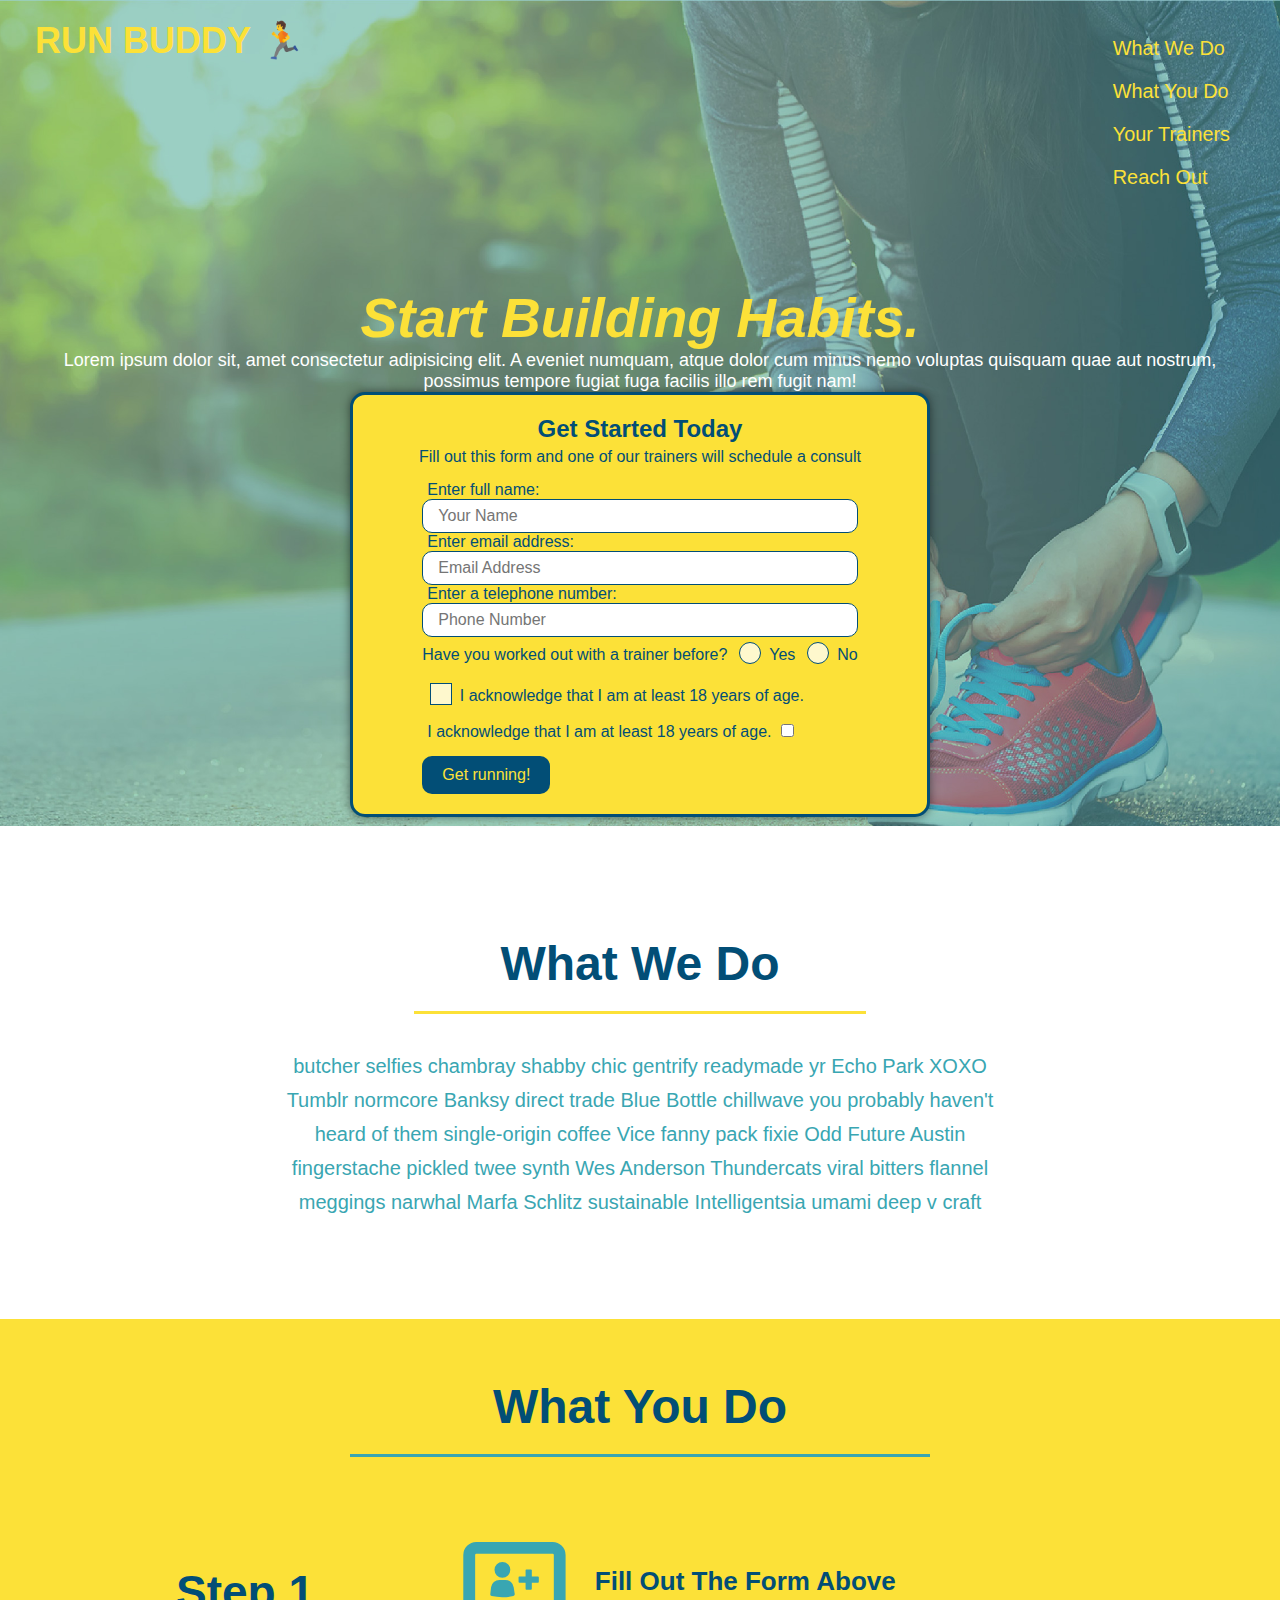
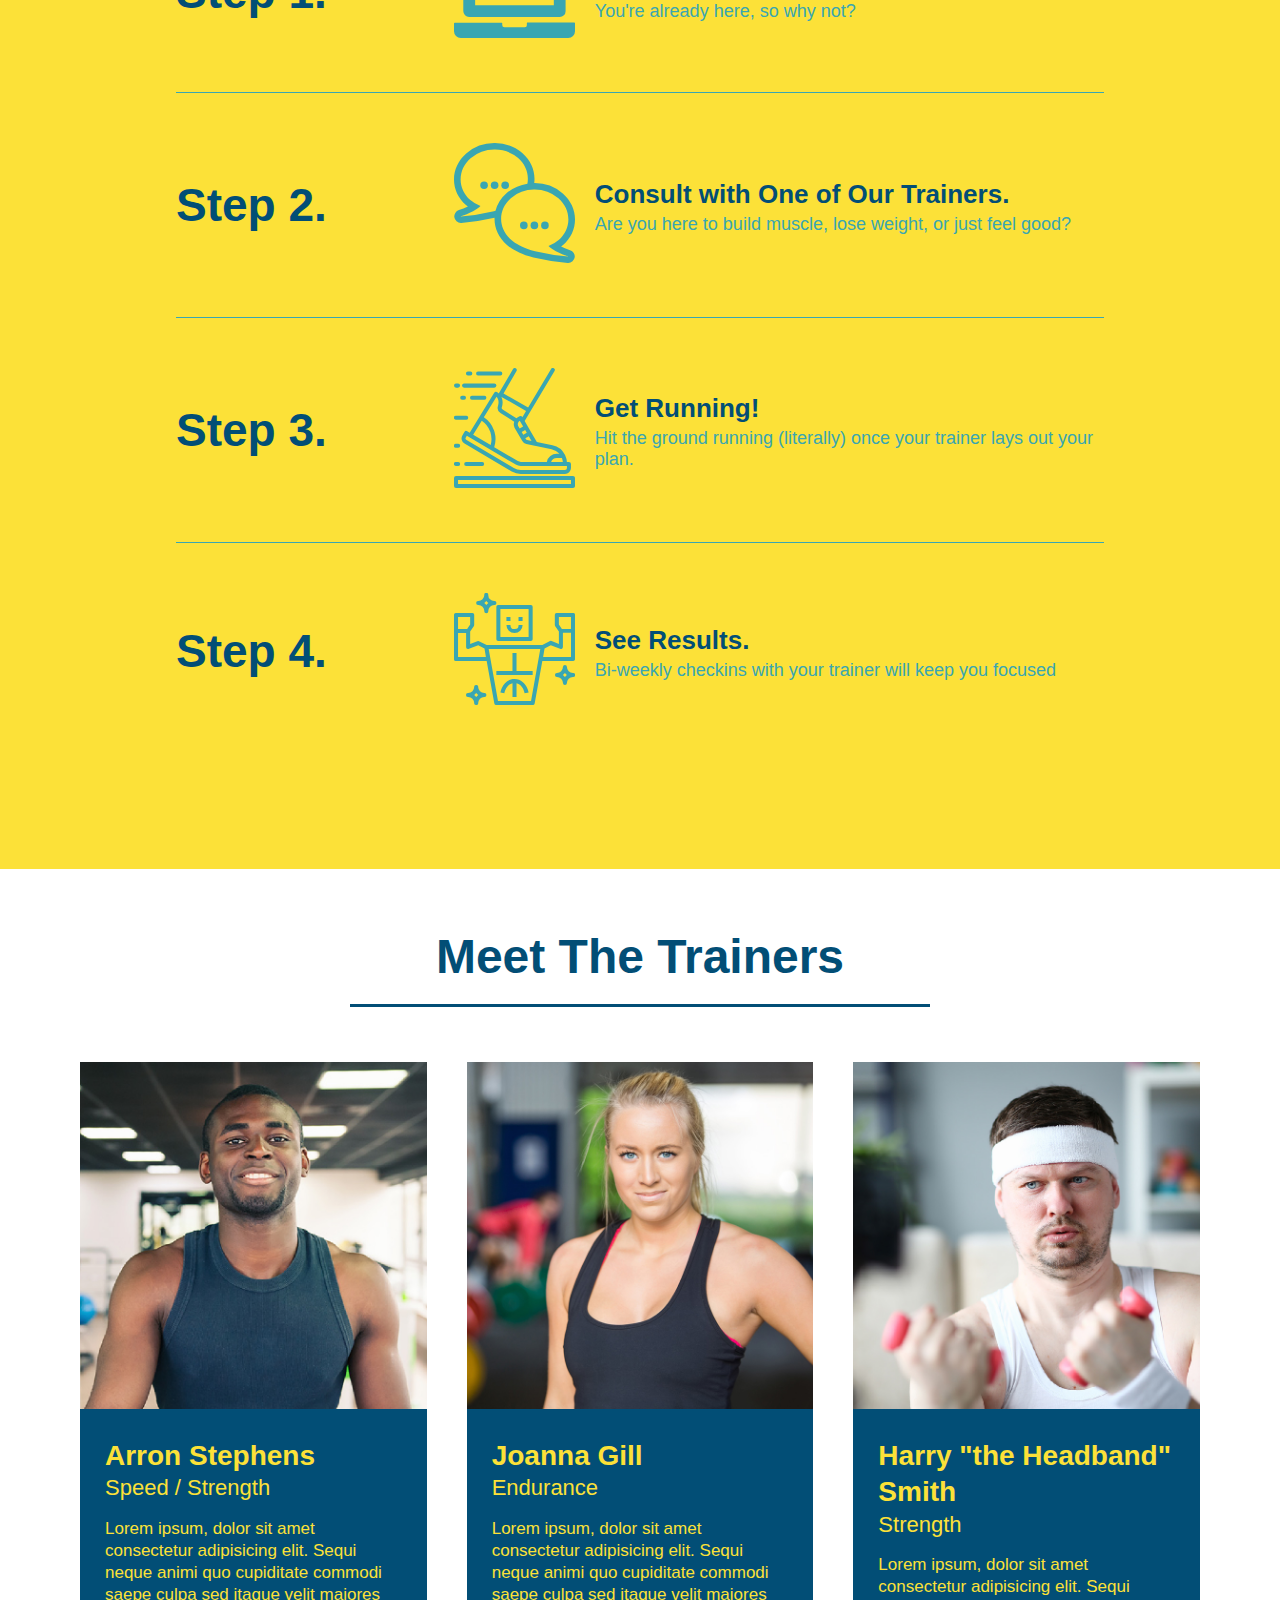
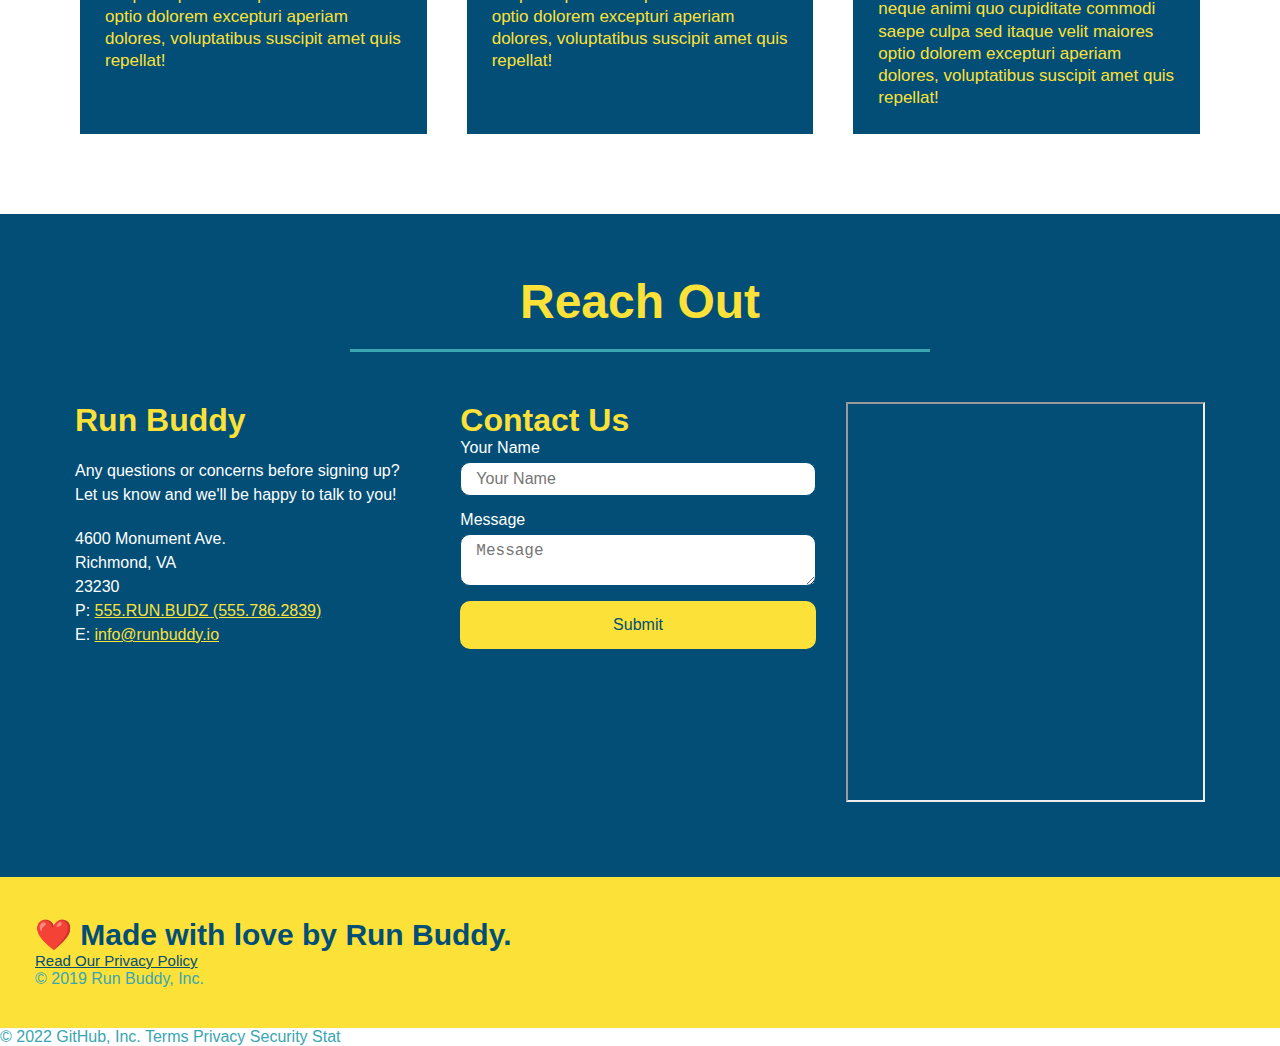
<file: index.html>
<!DOCTYPE html>
<Html lang="en">
    <head>
      <meta charset="UTF-8" />
      <meta name="viewport" content="width=device-width, initial-scale=1.0" />
      <title>Run Buddy</title> 
     
    </head>

    <link rel="stylesheet" href="./assets/css/style.css"/>

        
    <body>
       
    <header>  
     <h1> 
        <a href="/">RUN BUDDY 🏃</a>
    </h1>
     <nav>
         <ul>
             <li>
                 <a href="#what-we_do">What We Do</a>
            </li>
            <li>
                <a href="#what-you-do">What You Do</a>
            </li>
            <li>
                <a href="#your-trainers">Your Trainers</a>
            </li>
            <li>
                <a href="#reach-out">Reach Out</a>
            </li>
         </ul>
     </nav>
    </header>

    <section class="hero">
        <div class="hero-cta">
        <h2> Start Building Habits.</h2>
        <p>
          Lorem ipsum dolor sit, amet consectetur adipisicing elit. A eveniet numquam, atque dolor cum minus nemo voluptas quisquam quae aut nostrum, possimus tempore fugiat fuga facilis illo rem fugit nam!
         </p>
        </div>
        <div class="hero-form">
            <h3>Get Started Today</h3>

            <p>Fill out this form and one of our trainers will schedule a consult</p>
        
          <form>
            <label for="name">Enter full name:</label>
            <input type="text" placeholder="Your Name" name="name" id="name" class="form-input">

            <label for="email">Enter email address:</label>
            <input type="text" placeholder="Email Address" name="email" id="email" class="form-input">

            <label for="phone">Enter a telephone number:</label>
            <input type="text" placeholder="Phone Number" name="phone" id="phone" class="form-input">
            
            <p>
              Have you worked out with a trainer before?
              <span class="radio-wrapper">
                <input type="radio" name="trainer-confirm" id="trainer-yes" />
                <label for="trainer-yes">Yes</label>
              </span>
              <span class="radio-wrapper">
                <input type="radio" name="trainer-confirm" id="trainer-no" />
                <label for="trainer-no">No</label>
              </span>
            </p>
            <p>
              <span class="checkbox-wrapper">
                <input type="checkbox" name="age-confirm" id="checkbox" />
                <label for="checkbox">I acknowledge that I am at least 18 years of age.</label>
              </span>
             </p> 
            <p>
            <label for="checkbox" >
             I acknowledge that I am at least 18 years of age.
            </label>
            <input type="checkbox" name="age-confirm" id="checkbox" />
             </p>
              <button type="submit">
                Get running!
              </button>
        </form>  
        </div>     
      </div>      
    </section>
           
         
    <section id="what-we-do" class="intro">
        <div class="flex row">
        <div>
      
      <h2 class="section-title primary-border">What We Do</h2>
           
        <p>
          butcher selfies chambray shabby chic gentrify readymade yr Echo Park XOXO Tumblr normcore Banksy direct trade Blue Bottle chillwave you probably haven't heard of them single-origin coffee Vice fanny pack fixie Odd Future Austin fingerstache pickled twee synth Wes Anderson Thundercats viral bitters flannel meggings narwhal Marfa Schlitz sustainable Intelligentsia umami deep v craft
        </p>
      </div>
        </div>
      </section>
    
      
    </section>
    
    <section id="what-you-do" class="steps">
      <div class="flex-row">
      <h2 class="section-title secondary-border">What You Do</h2>
      </div>  

        <div class="step">
          <h3>Step 1.</h3>
          <div class="step-info">
            <div class="step-img">
              <img src="./assets/images/step-1.svg" alt="" />
            </div>
            <div class="step-text">
              <h4>Fill Out The Form Above</h4>
              <p>You're already here, so why not?</p>
            </div>
          </div>
        </div>
    
        <div class="step">
            <h3>Step 2. </h3>
            <div class="step-info">
              <div class="step-img">
                <img src="./assets/images/step-2.svg" alt="" />
              </div>
          <div class="step-text">    
            <h4>Consult with One of Our Trainers.</h4>
            <p>Are you here to build muscle, lose weight, or just feel good?</p>
          </div>
         </div> 
        </div>

        <div class="step">
          <h3>Step 3.</h3>
           <div class="step-info">
             <div class="step-img">
              <img src="./assets/images/step-3.svg" alt="" />
             </div>
           <div class="step-text"> 
             <h4>Get Running!</h4>
             <p>Hit the ground running (literally) once your trainer lays out your plan.</p>
          </div>
         </div>
         </div>
                   
          <div class="step">
            <h3>Step 4.</h3>
             <div class="step-info">
               <div class="step-img">
                <img src="./assets/images/step-4.svg" alt="" />
               </div>
              <div class="step-text"> 
               <h4>See Results.</h4> 
            <p>Bi-weekly checkins with your trainer will keep you focused</p>
          </div>
        </div>
        </div>

      </section>

   
    <section id="your-trainers">
    <h2 class="section-title primary-boarder">Meet The Trainers</h2>
    
    <div class="trainers"> 
      <article class="trainer">
      <img src="./assets/images/trainer-1.jpg" alt="Arron Stephens in his workout clothes, ready to pump iron" />
      <div class="trainer-bio">
        <h3 class="trainer-name">Arron Stephens</h3>
        <h4 class="trainer-role">Speed / Strength</h4>
        <p>
          Lorem ipsum, dolor sit amet consectetur adipisicing elit. Sequi neque animi quo cupiditate commodi saepe culpa sed
          itaque velit maiores optio dolorem excepturi aperiam dolores, voluptatibus suscipit amet quis repellat!
        </p>
      </div>
          </article>
      
          

     <article class="trainer">
      <img src="./assets/images/trainer-2.jpg" alt="Joanna Gill cooling off after a workout" />
      <div class="trainer-bio">
        <h3 class="trainer-name">Joanna Gill</h3>
        <h4 class="trainer-role">Endurance</h4>
        <p>
        Lorem ipsum, dolor sit amet consectetur adipisicing elit. Sequi neque animi quo cupiditate commodi saepe culpa sed
       itaque velit maiores optio dolorem excepturi aperiam dolores, voluptatibus suscipit amet quis repellat!
        </p>
       </div>
       </article>

     <article class="trainer">
     <img src="./assets/images/trainer-3.jpg" alt="Harry Smith wearing a headband and lifting comically small pink weights" />
      <div class="trainer-bio">
        <h3 class="trainer-name">Harry "the Headband" Smith</h3>
        <h4 class="trainer-role">Strength</h4>
        <p>
        Lorem ipsum, dolor sit amet consectetur adipisicing elit. Sequi neque animi quo cupiditate commodi saepe culpa sed
        itaque velit maiores optio dolorem excepturi aperiam dolores, voluptatibus suscipit amet quis repellat!
        </p>
      </div>
      </article>
         

    </section>

    <section id="reach-out" class="contact">
      <div class="flex-row">
      <h2 class="section-title secondary-border">
        Reach Out
      </h2>
    </div>
  </div>

  
        <div class="contact-info">
          <div>
            <h3>Run Buddy</h3>
            <p>
              Any questions or concerns before signing up?
              <br />
              Let us know and we'll be happy to talk to you!
            </p>
        
            <address>
              4600 Monument Ave. <br />
              Richmond, VA <br />
              23230 <br />
              P: <a href="tel:555.786.2839">555.RUN.BUDZ (555.786.2839)</a><br />
              E: <a href="mailto://info@runbuddy.io">info@runbuddy.io</a>
            </address>
              
          </div>
        
          <div class="contact-form">
          <div>
            <h3>Contact Us</h3>
            <form>
              <label for="contact-name">Your Name</label>
              <input type="text" id="contact-name" placeholder="Your Name" />
        
              <label for="contact-message">Message</label>
              <textarea id="contact-message" placeholder="Message"></textarea>
        
              <button type="submit">Submit</button>
            </form>
          </div>
          </div>
        
        <iframe src="https://www.google.com/maps/embed?pb=!1m18!1m12!1m3!1d3162.1993518783265!2d-77.49518338440393!3d37.57392317979649!2m3!1f0!2f0!3f0!3m2!1i1024!2i768!4f13.1!3m3!1m2!1s0x89b1140d33030b47%3A0x11e197090e934dd6!2s4600%20Monument%20Ave%2C%20Richmond%2C%20VA%2023230!5e0!3m2!1sen!2sus!4v1646507983132!5m2!1sen!2sus">
          </iframe>
        </iframe>
        </div>
        </div>
      </div>
       
    </section>

    <footer>
          <h2>❤️ Made with love by Run Buddy.</h2>
            <div>
            <a href="#">Read Our Privacy Policy</a><br/>
            &copy; 2019 Run Buddy, Inc.
         </div>
         </footer> 
        </h2>
    </footer>
    </body>
</Html>
© 2022 GitHub, Inc.
Terms
Privacy
Security
Stat
</file>
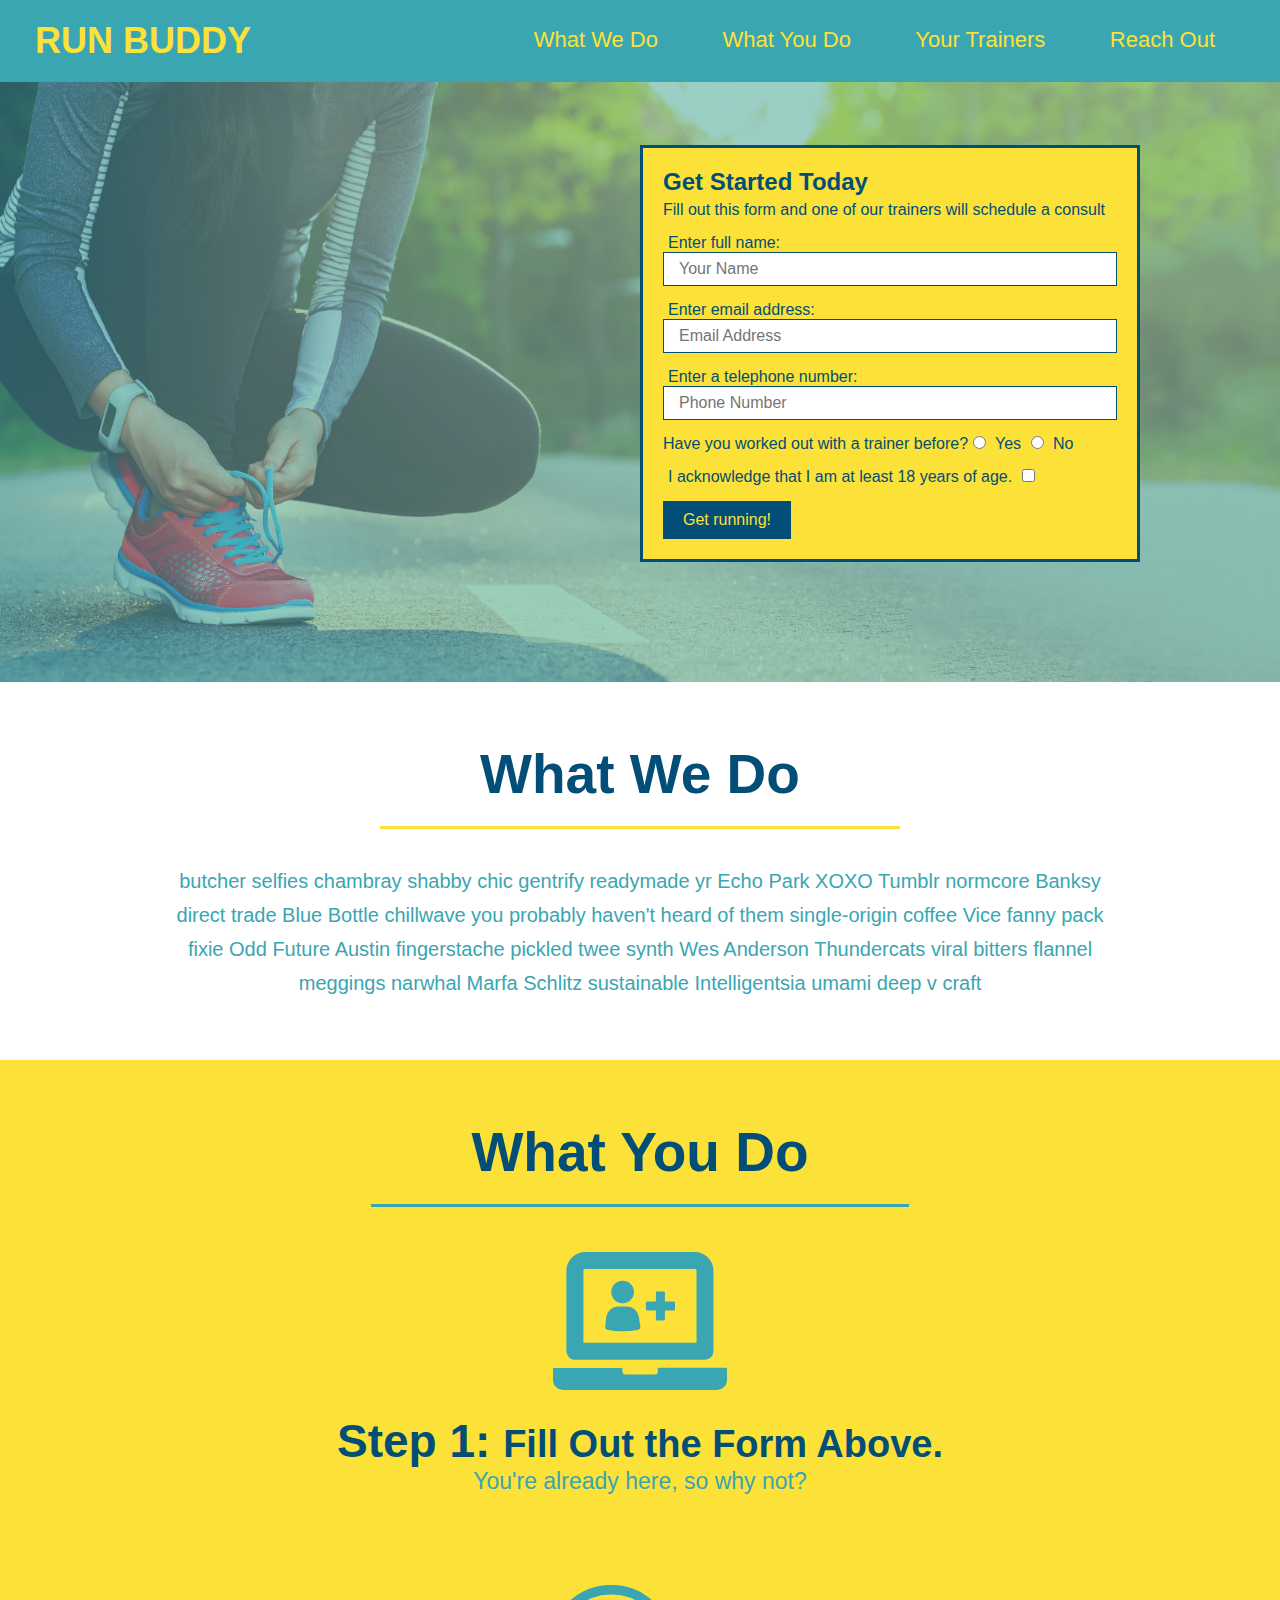
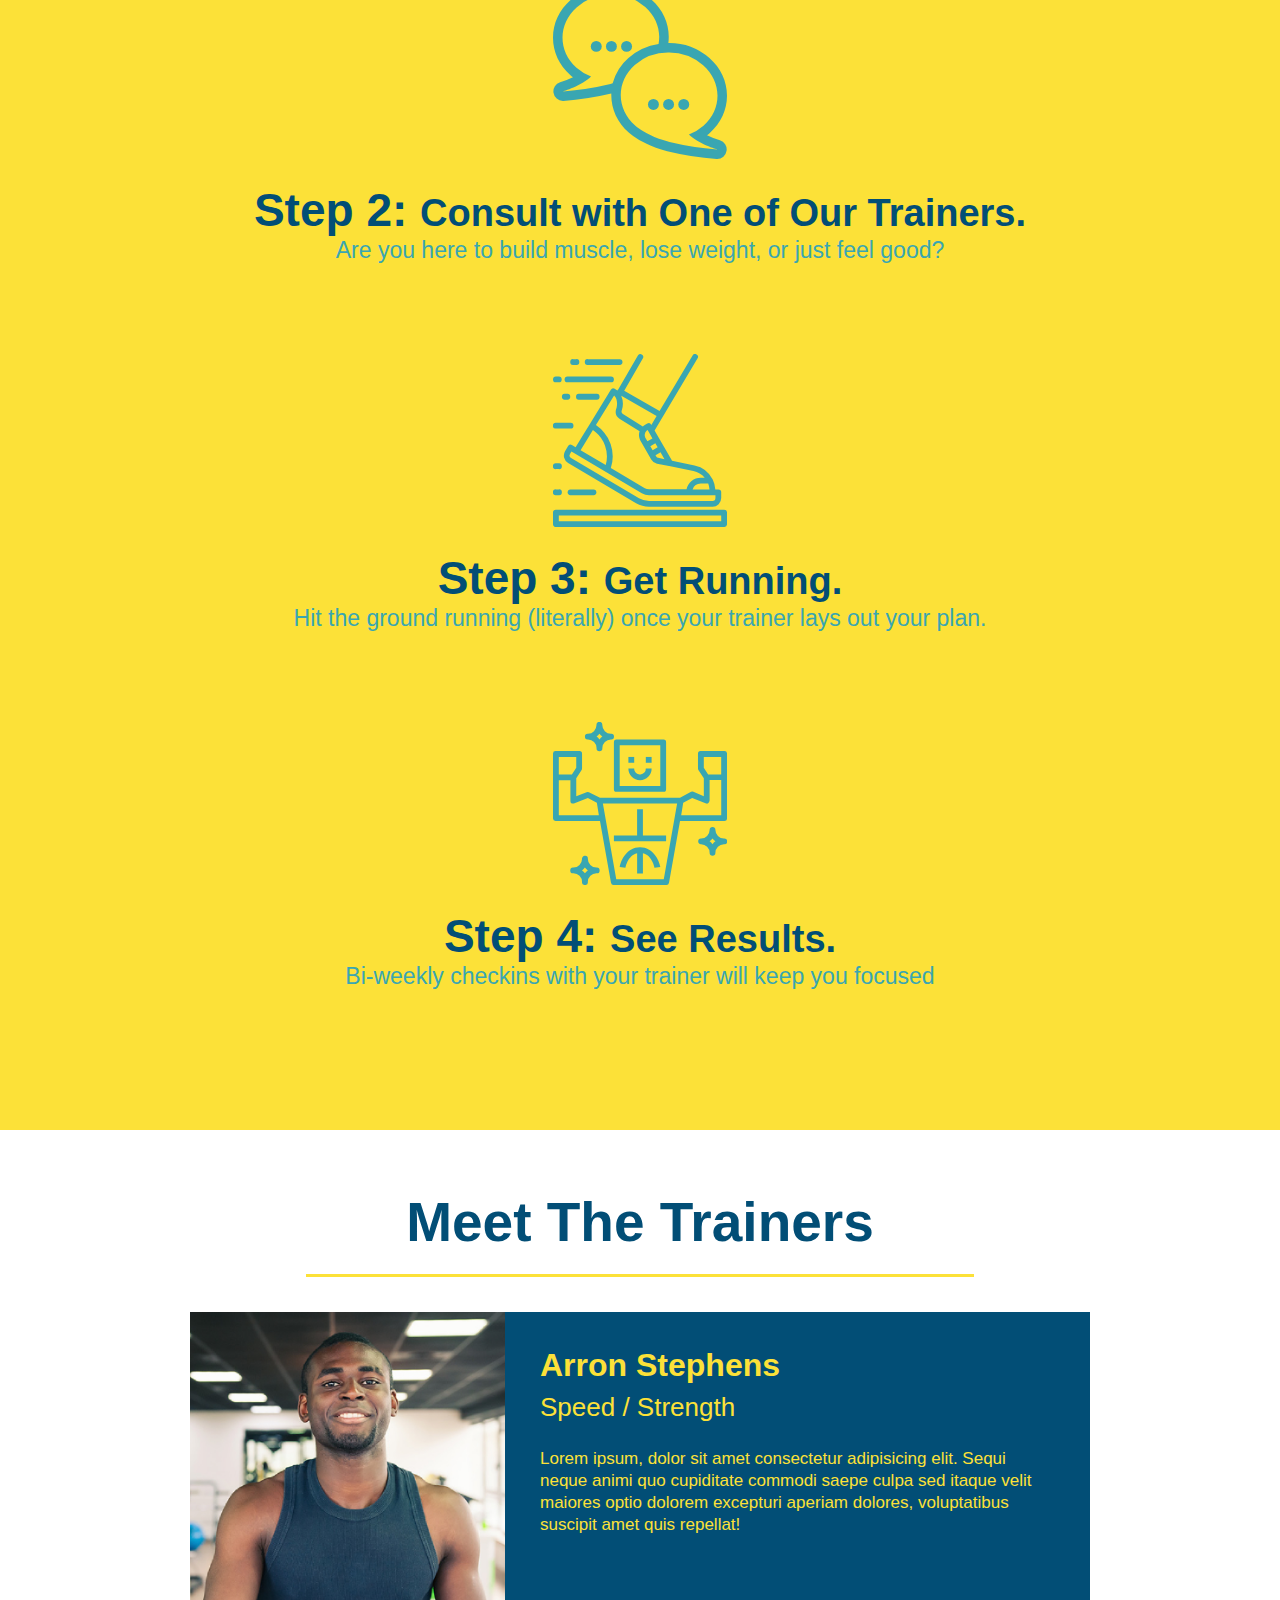
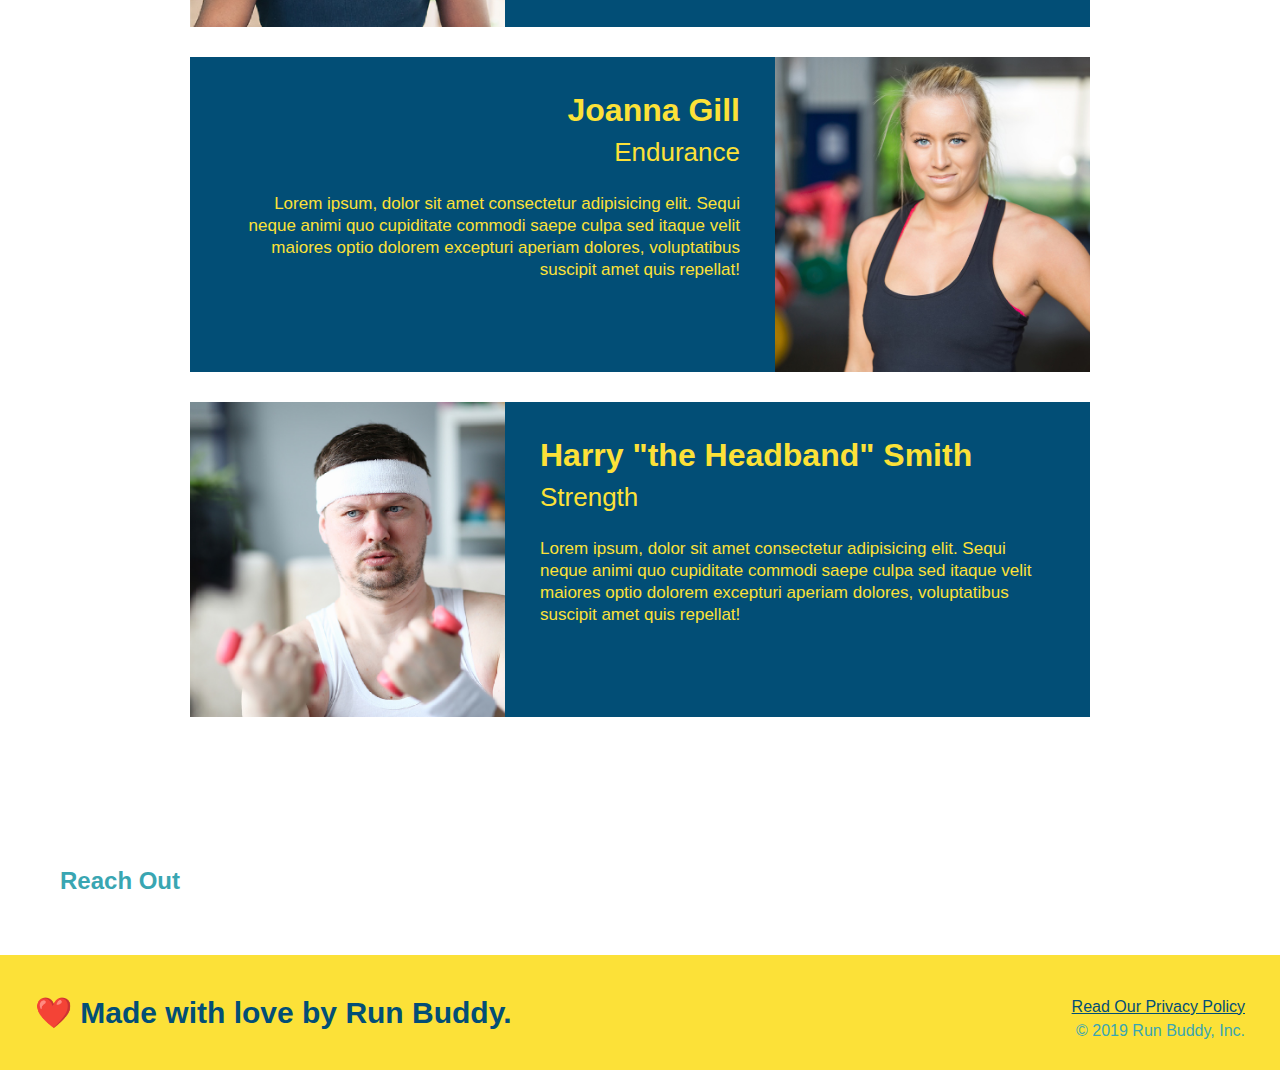
<file: lesson code1.5/index.html>
<!DOCTYPE html>
<html lang="en">

<head>
  <meta charset="UTF-8" />
  <title>Run Buddy</title>
  <link rel="stylesheet" href="./assets/css/style.css" />
</head>

<body>
  <!-- navigation -->
  <header>
    <h1>
      <a href="/">
        RUN BUDDY
      </a>
    </h1>
    <nav>
      <!-- Unordered list element -->
      <ul>
        <!-- List item element-->
        <li>
          <!-- Anchor element -->
          <a href="#what-we-do">What We Do</a>
        </li>
        <li>
          <a href="#what-you-do">What You Do</a>
        </li>
        <li>
          <a href="#your-trainers">Your Trainers</a>
        </li>
        <li>
          <a href="#reach-out">Reach Out</a>
        </li>
      </ul>
    </nav>
  </header>

  <!-- hero/jumbotron -->
  <section class="hero">
    <div class="hero-form">
      <h3>Get Started Today</h3>
      <p>Fill out this form and one of our trainers will schedule a consult</p>
      <form>
        <label for="name">Enter full name:</label>
        <input type="text" placeholder="Your Name" name="name" id="name" class="form-input" />
        <label for="email">Enter email address:</label>
        <input type="text" placeholder="Email Address" name="email" id="email" class="form-input" />
        <label for="phone">Enter a telephone number:</label>
        <input type="text" placeholder="Phone Number" name="phone" id="phone" class="form-input" />
        <p>
          Have you worked out with a trainer before?
          <input type="radio" name="trainer-confirm" id="trainer-yes" />
          <label for="trainer-yes">Yes</label>
          <input type="radio" name="trainer-confirm" id="trainer-no" />
          <label for="trainer-no">No</label>
        </p>
        <p>
          <label for="checkbox">
            I acknowledge that I am at least 18 years of age.
          </label>
          <input type="checkbox" name="checkpoint1" id="checkbox" />
        </p>
        <button type="submit">
          Get running!
        </button>
      </form>
    </div>
  </section>

  <!-- "what we do" section -->
  <section id="what-we-do" class="intro">
    <h2 class="section-title primary-border">What We Do</h2>
    <p>
      butcher selfies chambray shabby chic gentrify readymade yr Echo Park XOXO Tumblr normcore Banksy direct trade Blue
      Bottle chillwave you probably haven't heard of them single-origin coffee Vice fanny pack fixie Odd Future Austin
      fingerstache pickled twee synth Wes Anderson Thundercats viral bitters flannel meggings narwhal Marfa Schlitz
      sustainable Intelligentsia umami deep v craft
    </p>
  </section>

  <!-- "what you do" section -->
  <section id="what-you-do" class="steps">
    <h2 class="section-title secondary-border">What You Do</h2>

    <div>
      <img src="./assets/images/step-1.svg" alt="" />
      <h3>Step 1: <span>Fill Out the Form Above.</span></h3>
      <p>You're already here, so why not?</p>
    </div>

    <div>
      <img src="./assets/images/step-2.svg" alt="" />
      <h3>Step 2: <span>Consult with One of Our Trainers.</span></h3>
      <p>Are you here to build muscle, lose weight, or just feel good?</p>
    </div>

    <div>
      <img src="./assets/images/step-3.svg" alt="" />
      <h3>Step 3: <span>Get Running.</span></h3>
      <p>Hit the ground running (literally) once your trainer lays out your plan.</p>
    </div>

    <div>
      <img src="./assets/images/step-4.svg" alt="" />
      <h3>Step 4: <span>See Results.</span></h3>
      <p>Bi-weekly checkins with your trainer will keep you focused</p>
    </div>
  </section>

  <!-- "meet the trainers" section -->
  <section id="your-trainers" class="trainers">
    <h2 class="section-title primary-border">Meet The Trainers</h2>
    <article class="trainer">
      <img src="./assets/images/trainer-1.jpg" alt="Arron Stephens in his workout clothes, ready to pump iron" />
      <div class="trainer-bio text-left">
        <h3>Arron Stephens</h3>
        <h4>Speed / Strength</h4>
        <p>
          Lorem ipsum, dolor sit amet consectetur adipisicing elit. Sequi neque animi quo cupiditate commodi saepe culpa
          sed
          itaque velit maiores optio dolorem excepturi aperiam dolores, voluptatibus suscipit amet quis repellat!
        </p>
      </div>
    </article>

    <!-- second trainer bio -->
    <article class="trainer">
      <div class="trainer-bio text-right">
        <h3>Joanna Gill</h3>
        <h4>Endurance</h4>
        <p>
          Lorem ipsum, dolor sit amet consectetur adipisicing elit. Sequi neque animi quo cupiditate commodi saepe culpa
          sed
          itaque velit maiores optio dolorem excepturi aperiam dolores, voluptatibus suscipit amet quis repellat!
        </p>
      </div>
      <img src="./assets/images/trainer-2.jpg" alt="Joanna Gill cooling off after a workout" />
    </article>

    <!-- third trainer bio -->
    <article class="trainer">
      <img src="./assets/images/trainer-3.jpg"
        alt="Harry Smith wearing a headband and lifting comically small pink weights" />
      <div class="trainer-bio text-left">
        <h3>Harry "the Headband" Smith</h3>
        <h4>Strength</h4>
        <p>
          Lorem ipsum, dolor sit amet consectetur adipisicing elit. Sequi neque animi quo cupiditate commodi saepe culpa
          sed
          itaque velit maiores optio dolorem excepturi aperiam dolores, voluptatibus suscipit amet quis repellat!
        </p>
      </div>
    </article>
  </section>

  <!-- "reach out" section -->
  <section>
    <h2>Reach Out</h2>
  </section>

  <!-- footer -->
  <footer>
    <h2>❤️ Made with love by Run Buddy.</h2>
    <div>
      <a href="#">Read Our Privacy Policy</a><br />
      &copy; 2019 Run Buddy, Inc.
    </div>
  </footer>
</body>

</html>
</file>
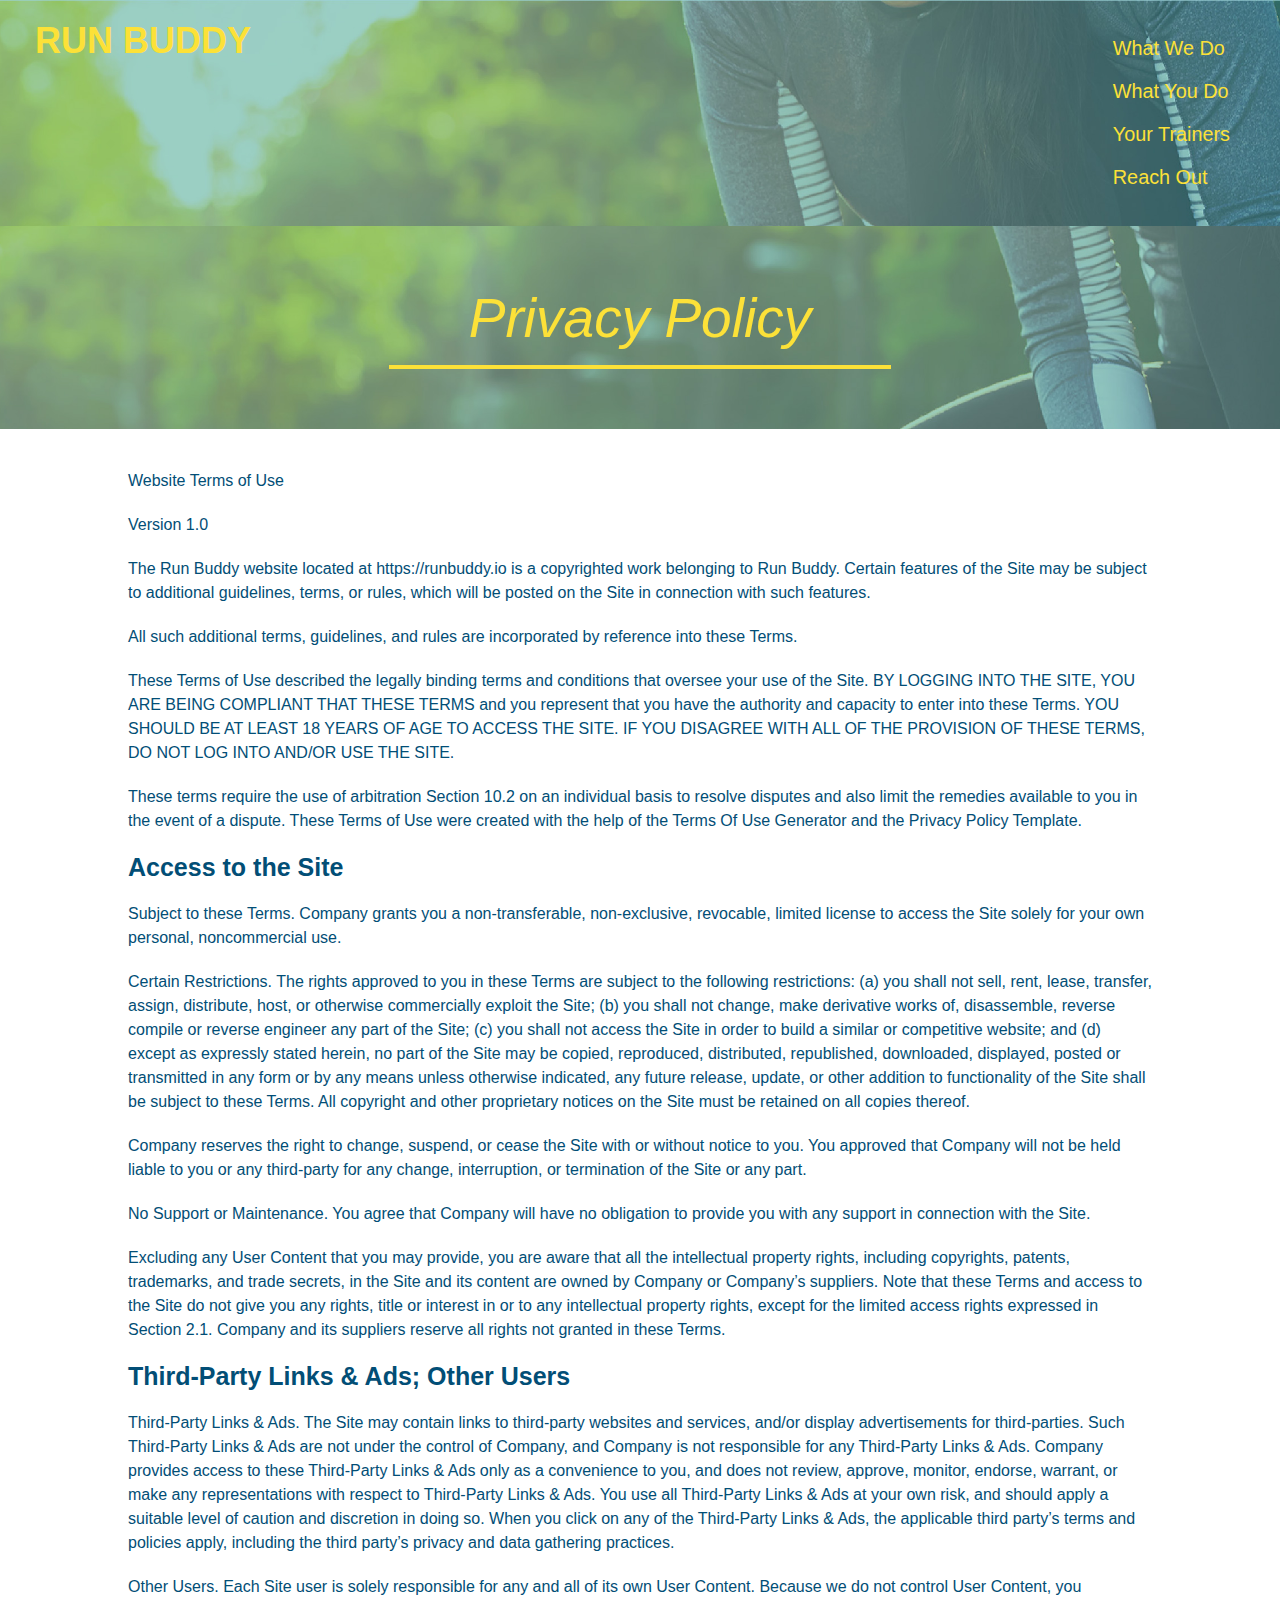
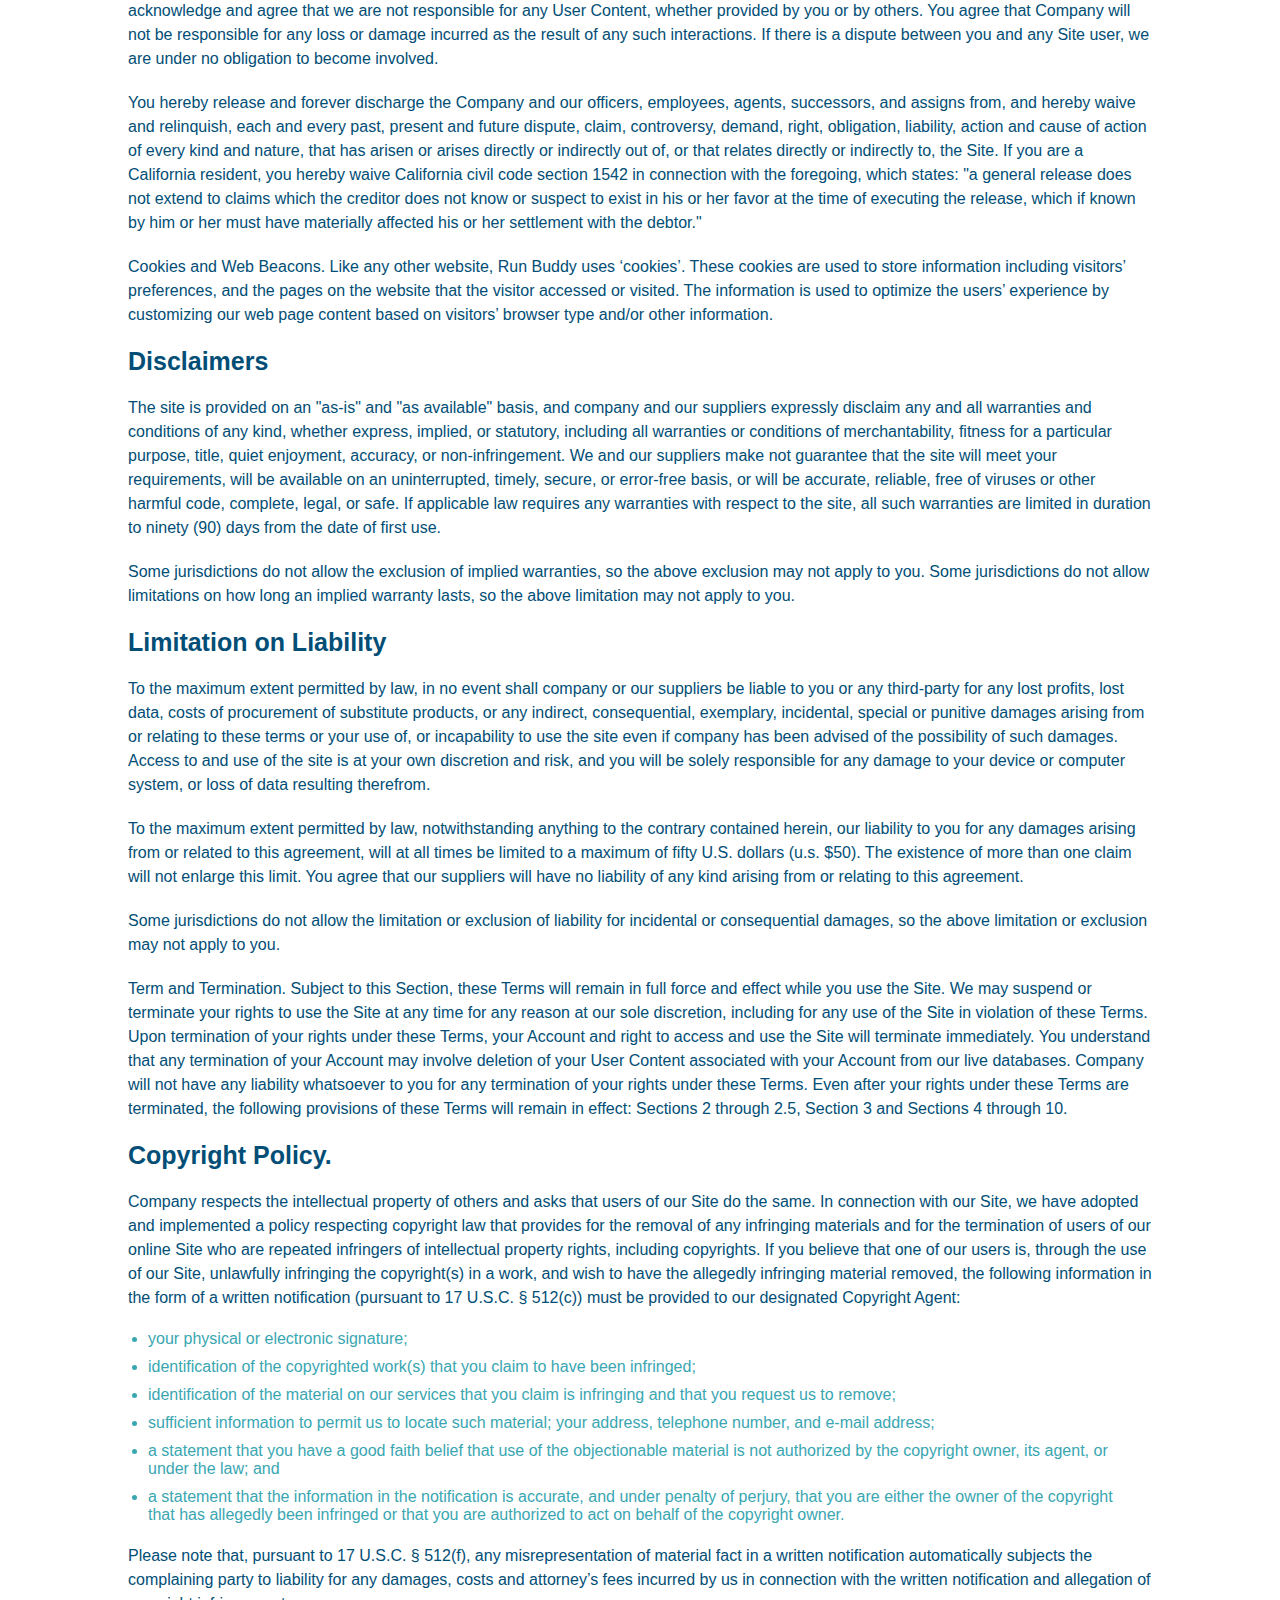
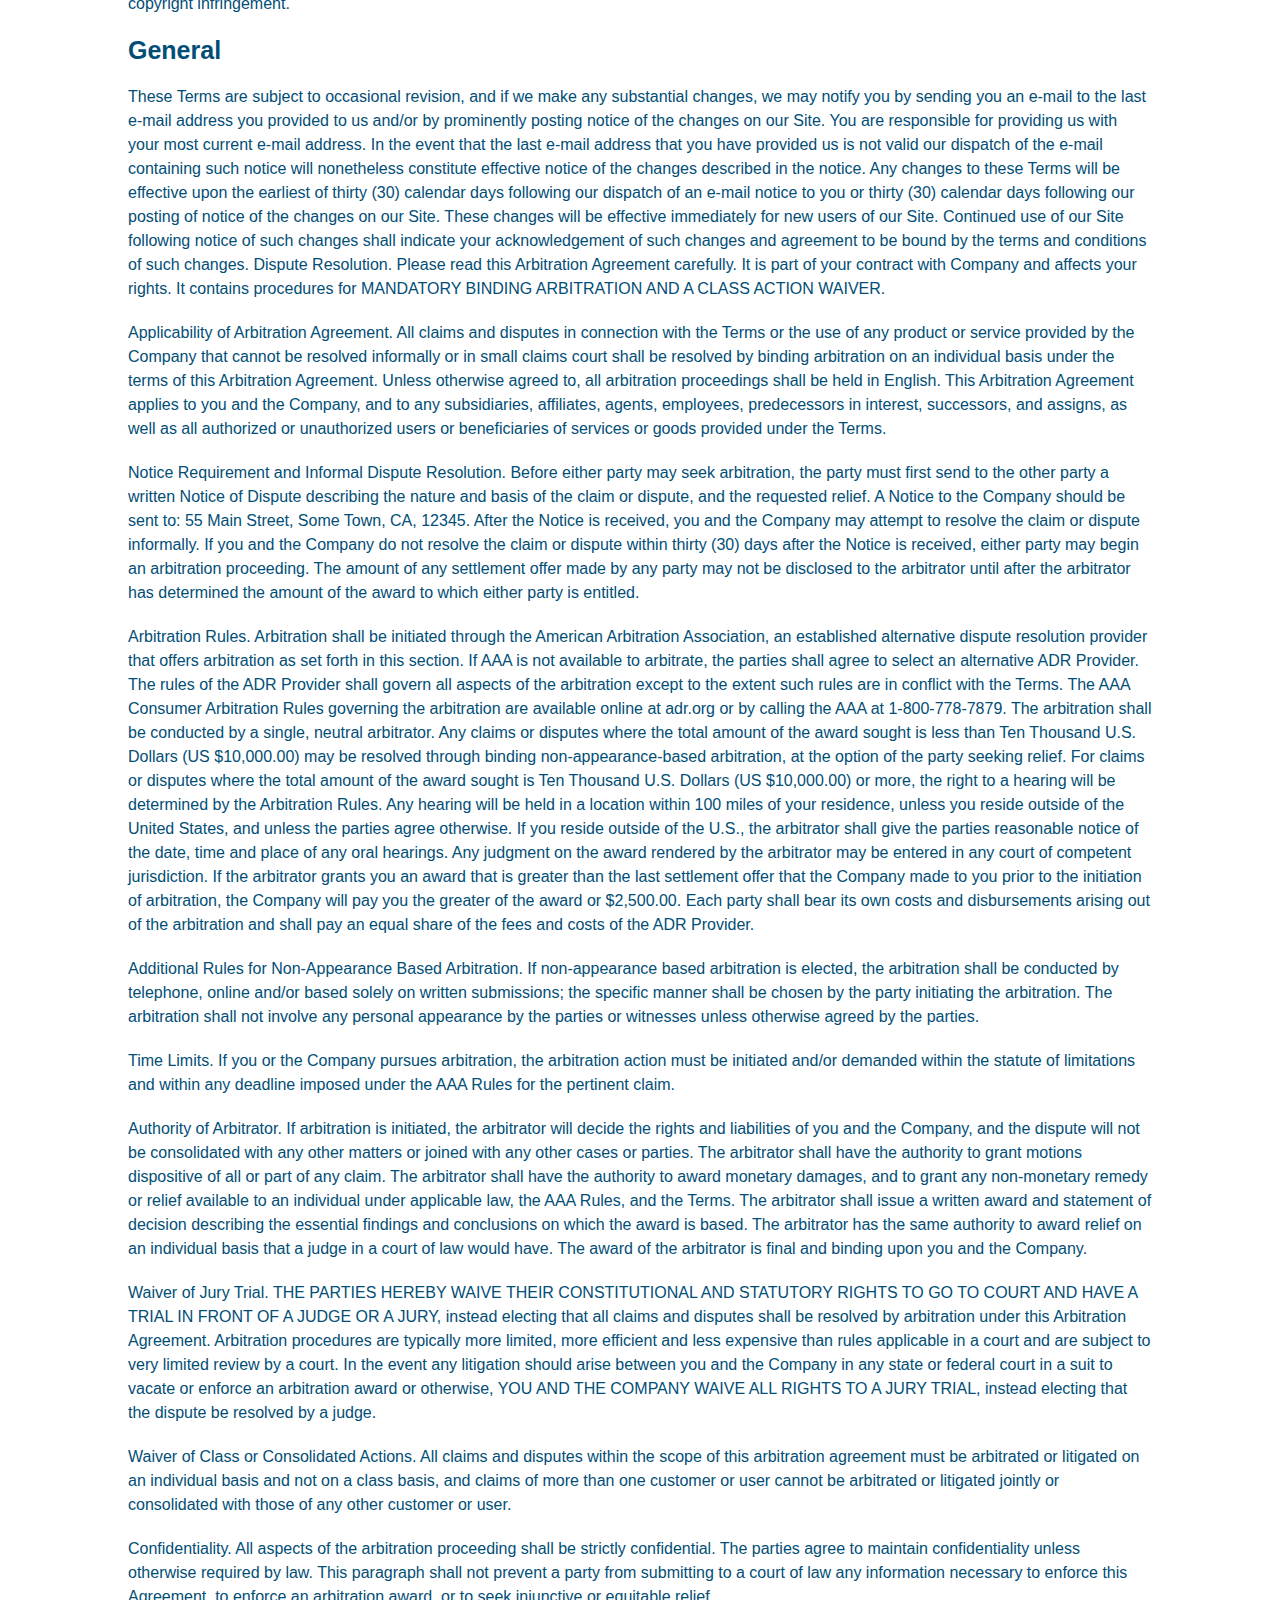
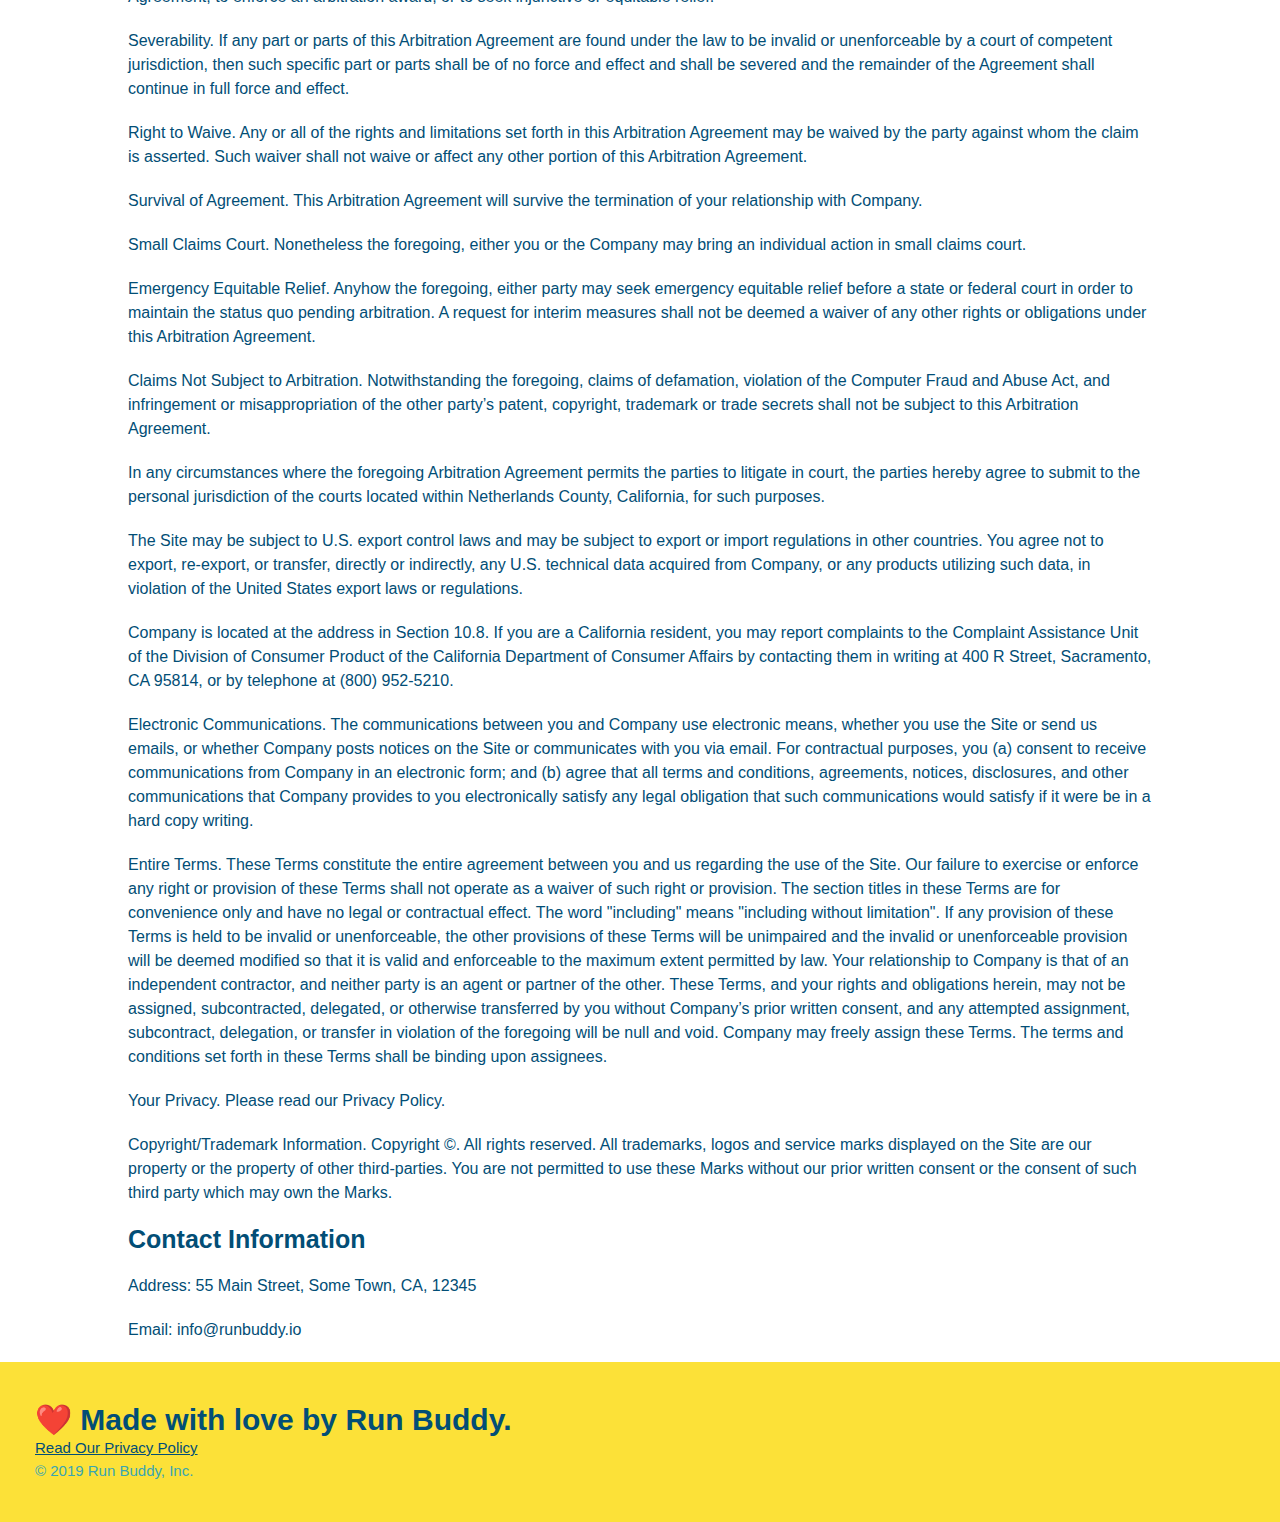
<file: privacy-policy.html>
<!DOCTYPE html>
<html lang="en">
  <head>
    <meta charset="UTF-8" />
    <meta name="viewport" content="width=device-width, initial-scale=1.0" />
    <meta http-equiv="X-UA-Compatible" content="ie=edge" />
    <link rel="stylesheet" href="./assets/css/style.css" />
    <link rel="stylesheet" href="./assets/css/secondary-styles.css" />
    <title>Run Buddy - Privacy Policy</title>
  </head>
  <body>
    <header>
      <h1>
        <a href="./index.html">RUN BUDDY</a>
      </h1>
      <nav>
        <ul>
          <li>
            <a href="./index.html#what-we-do">What We Do</a>
          </li>
          <li>
            <a href="./index.html#what-you-do">What You Do</a>
          </li>
          <li>
            <a href="./index.html#your-trainers">Your Trainers</a>
          </li>
          <li>
            <a href="./index.html#reach-out">Reach Out</a>
          </li>
        </ul>
      </nav>
    </header>
    <!-- end navigation -->

    <!-- hero/jumbotron -->
    <section class="hero">
      <h2 class="page-title">
        Privacy Policy
      </h2>
    </section>

    <!-- body copy -->
    <article class="secondary-content">
      <p>
        Website Terms of Use
      </p>

      <p>
        Version 1.0
      </p>

      <p>
        The Run Buddy website located at https://runbuddy.io is a copyrighted work belonging to Run Buddy. Certain
        features of the Site may be subject to additional guidelines, terms, or rules, which will be posted on the Site
        in connection with such features.
      </p>

      <p>
        All such additional terms, guidelines, and rules are incorporated by reference into these Terms.
      </p>

      <p>
        These Terms of Use described the legally binding terms and conditions that oversee your use of the Site. BY
        LOGGING INTO THE SITE, YOU ARE BEING COMPLIANT THAT THESE TERMS and you represent that you have the authority
        and capacity to enter into these Terms. YOU SHOULD BE AT LEAST 18 YEARS OF AGE TO ACCESS THE SITE. IF YOU
        DISAGREE WITH ALL OF THE PROVISION OF THESE TERMS, DO NOT LOG INTO AND/OR USE THE SITE.
      </p>

      <p>
        These terms require the use of arbitration Section 10.2 on an individual basis to resolve disputes and also
        limit the remedies available to you in the event of a dispute. These Terms of Use were created with the help of
        the Terms Of Use Generator and the Privacy Policy Template.
      </p>

      <h3>
        Access to the Site
      </h3>

      <p>
        Subject to these Terms. Company grants you a non-transferable, non-exclusive, revocable, limited license to
        access the Site solely for your own personal, noncommercial use.
      </p>

      <p>
        Certain Restrictions. The rights approved to you in these Terms are subject to the following restrictions: (a)
        you shall not sell, rent, lease, transfer, assign, distribute, host, or otherwise commercially exploit the Site;
        (b) you shall not change, make derivative works of, disassemble, reverse compile or reverse engineer any part of
        the Site; (c) you shall not access the Site in order to build a similar or competitive website; and (d) except
        as expressly stated herein, no part of the Site may be copied, reproduced, distributed, republished, downloaded,
        displayed, posted or transmitted in any form or by any means unless otherwise indicated, any future release,
        update, or other addition to functionality of the Site shall be subject to these Terms. All copyright and other
        proprietary notices on the Site must be retained on all copies thereof.
      </p>

      <p>
        Company reserves the right to change, suspend, or cease the Site with or without notice to you. You approved
        that Company will not be held liable to you or any third-party for any change, interruption, or termination of
        the Site or any part.
      </p>

      <p>
        No Support or Maintenance. You agree that Company will have no obligation to provide you with any support in
        connection with the Site.
      </p>

      <p>
        Excluding any User Content that you may provide, you are aware that all the intellectual property rights,
        including copyrights, patents, trademarks, and trade secrets, in the Site and its content are owned by Company
        or Company’s suppliers. Note that these Terms and access to the Site do not give you any rights, title or
        interest in or to any intellectual property rights, except for the limited access rights expressed in Section
        2.1. Company and its suppliers reserve all rights not granted in these Terms.
      </p>

      <h3>
        Third-Party Links & Ads; Other Users
      </h3>

      <p>
        Third-Party Links & Ads. The Site may contain links to third-party websites and services, and/or display
        advertisements for third-parties. Such Third-Party Links & Ads are not under the control of Company, and Company
        is not responsible for any Third-Party Links & Ads. Company provides access to these Third-Party Links & Ads
        only as a convenience to you, and does not review, approve, monitor, endorse, warrant, or make any
        representations with respect to Third-Party Links & Ads. You use all Third-Party Links & Ads at your own risk,
        and should apply a suitable level of caution and discretion in doing so. When you click on any of the
        Third-Party Links & Ads, the applicable third party’s terms and policies apply, including the third party’s
        privacy and data gathering practices.
      </p>

      <p>
        Other Users. Each Site user is solely responsible for any and all of its own User Content. Because we do not
        control User Content, you acknowledge and agree that we are not responsible for any User Content, whether
        provided by you or by others. You agree that Company will not be responsible for any loss or damage incurred as
        the result of any such interactions. If there is a dispute between you and any Site user, we are under no
        obligation to become involved.
      </p>

      <p>
        You hereby release and forever discharge the Company and our officers, employees, agents, successors, and
        assigns from, and hereby waive and relinquish, each and every past, present and future dispute, claim,
        controversy, demand, right, obligation, liability, action and cause of action of every kind and nature, that has
        arisen or arises directly or indirectly out of, or that relates directly or indirectly to, the Site. If you are
        a California resident, you hereby waive California civil code section 1542 in connection with the foregoing,
        which states: "a general release does not extend to claims which the creditor does not know or suspect to exist
        in his or her favor at the time of executing the release, which if known by him or her must have materially
        affected his or her settlement with the debtor."
      </p>

      <p>
        Cookies and Web Beacons. Like any other website, Run Buddy uses ‘cookies’. These cookies are used to store
        information including visitors’ preferences, and the pages on the website that the visitor accessed or visited.
        The information is used to optimize the users’ experience by customizing our web page content based on visitors’
        browser type and/or other information.
      </p>

      <h3>
        Disclaimers
      </h3>

      <p>
        The site is provided on an "as-is" and "as available" basis, and company and our suppliers expressly disclaim
        any and all warranties and conditions of any kind, whether express, implied, or statutory, including all
        warranties or conditions of merchantability, fitness for a particular purpose, title, quiet enjoyment, accuracy,
        or non-infringement. We and our suppliers make not guarantee that the site will meet your requirements, will be
        available on an uninterrupted, timely, secure, or error-free basis, or will be accurate, reliable, free of
        viruses or other harmful code, complete, legal, or safe. If applicable law requires any warranties with respect
        to the site, all such warranties are limited in duration to ninety (90) days from the date of first use.
      </p>

      <p>
        Some jurisdictions do not allow the exclusion of implied warranties, so the above exclusion may not apply to
        you. Some jurisdictions do not allow limitations on how long an implied warranty lasts, so the above limitation
        may not apply to you.
      </p>

      <h3>
        Limitation on Liability
      </h3>

      <p>
        To the maximum extent permitted by law, in no event shall company or our suppliers be liable to you or any
        third-party for any lost profits, lost data, costs of procurement of substitute products, or any indirect,
        consequential, exemplary, incidental, special or punitive damages arising from or relating to these terms or
        your use of, or incapability to use the site even if company has been advised of the possibility of such
        damages. Access to and use of the site is at your own discretion and risk, and you will be solely responsible
        for any damage to your device or computer system, or loss of data resulting therefrom.
      </p>

      <p>
        To the maximum extent permitted by law, notwithstanding anything to the contrary contained herein, our liability
        to you for any damages arising from or related to this agreement, will at all times be limited to a maximum of
        fifty U.S. dollars (u.s. $50). The existence of more than one claim will not enlarge this limit. You agree that
        our suppliers will have no liability of any kind arising from or relating to this agreement.
      </p>

      <p>
        Some jurisdictions do not allow the limitation or exclusion of liability for incidental or consequential
        damages, so the above limitation or exclusion may not apply to you.
      </p>

      <p>
        Term and Termination. Subject to this Section, these Terms will remain in full force and effect while you use
        the Site. We may suspend or terminate your rights to use the Site at any time for any reason at our sole
        discretion, including for any use of the Site in violation of these Terms. Upon termination of your rights under
        these Terms, your Account and right to access and use the Site will terminate immediately. You understand that
        any termination of your Account may involve deletion of your User Content associated with your Account from our
        live databases. Company will not have any liability whatsoever to you for any termination of your rights under
        these Terms. Even after your rights under these Terms are terminated, the following provisions of these Terms
        will remain in effect: Sections 2 through 2.5, Section 3 and Sections 4 through 10.
      </p>

      <h3>
        Copyright Policy.
      </h3>

      <p>
        Company respects the intellectual property of others and asks that users of our Site do the same. In connection
        with our Site, we have adopted and implemented a policy respecting copyright law that provides for the removal
        of any infringing materials and for the termination of users of our online Site who are repeated infringers of
        intellectual property rights, including copyrights. If you believe that one of our users is, through the use of
        our Site, unlawfully infringing the copyright(s) in a work, and wish to have the allegedly infringing material
        removed, the following information in the form of a written notification (pursuant to 17 U.S.C. § 512(c)) must
        be provided to our designated Copyright Agent:
      </p>

      <ul>
        <li>
          your physical or electronic signature;
        </li>
        <li>
          identification of the copyrighted work(s) that you claim to have been infringed;
        </li>
        <li>
          identification of the material on our services that you claim is infringing and that you request us to remove;
        </li>
        <li>
          sufficient information to permit us to locate such material; your address, telephone number, and e-mail
          address;
        </li>
        <li>
          a statement that you have a good faith belief that use of the objectionable material is not authorized by the
          copyright owner, its agent, or under the law; and
        </li>
        <li>
          a statement that the information in the notification is accurate, and under penalty of perjury, that you are
          either the owner of the copyright that has allegedly been infringed or that you are authorized to act on
          behalf of the copyright owner.
        </li>
      </ul>

      <p>
        Please note that, pursuant to 17 U.S.C. § 512(f), any misrepresentation of material fact in a written
        notification automatically subjects the complaining party to liability for any damages, costs and attorney’s
        fees incurred by us in connection with the written notification and allegation of copyright infringement.
      </p>

      <h3>
        General
      </h3>

      <p>
        These Terms are subject to occasional revision, and if we make any substantial changes, we may notify you by
        sending you an e-mail to the last e-mail address you provided to us and/or by prominently posting notice of the
        changes on our Site. You are responsible for providing us with your most current e-mail address. In the event
        that the last e-mail address that you have provided us is not valid our dispatch of the e-mail containing such
        notice will nonetheless constitute effective notice of the changes described in the notice. Any changes to these
        Terms will be effective upon the earliest of thirty (30) calendar days following our dispatch of an e-mail
        notice to you or thirty (30) calendar days following our posting of notice of the changes on our Site. These
        changes will be effective immediately for new users of our Site. Continued use of our Site following notice of
        such changes shall indicate your acknowledgement of such changes and agreement to be bound by the terms and
        conditions of such changes. Dispute Resolution. Please read this Arbitration Agreement carefully. It is part of
        your contract with Company and affects your rights. It contains procedures for MANDATORY BINDING ARBITRATION AND
        A CLASS ACTION WAIVER.
      </p>

      <p>
        Applicability of Arbitration Agreement. All claims and disputes in connection with the Terms or the use of any
        product or service provided by the Company that cannot be resolved informally or in small claims court shall be
        resolved by binding arbitration on an individual basis under the terms of this Arbitration Agreement. Unless
        otherwise agreed to, all arbitration proceedings shall be held in English. This Arbitration Agreement applies to
        you and the Company, and to any subsidiaries, affiliates, agents, employees, predecessors in interest,
        successors, and assigns, as well as all authorized or unauthorized users or beneficiaries of services or goods
        provided under the Terms.
      </p>

      <p>
        Notice Requirement and Informal Dispute Resolution. Before either party may seek arbitration, the party must
        first send to the other party a written Notice of Dispute describing the nature and basis of the claim or
        dispute, and the requested relief. A Notice to the Company should be sent to: 55 Main Street, Some Town, CA,
        12345. After the Notice is received, you and the Company may attempt to resolve the claim or dispute informally.
        If you and the Company do not resolve the claim or dispute within thirty (30) days after the Notice is received,
        either party may begin an arbitration proceeding. The amount of any settlement offer made by any party may not
        be disclosed to the arbitrator until after the arbitrator has determined the amount of the award to which either
        party is entitled.
      </p>

      <p>
        Arbitration Rules. Arbitration shall be initiated through the American Arbitration Association, an established
        alternative dispute resolution provider that offers arbitration as set forth in this section. If AAA is not
        available to arbitrate, the parties shall agree to select an alternative ADR Provider. The rules of the ADR
        Provider shall govern all aspects of the arbitration except to the extent such rules are in conflict with the
        Terms. The AAA Consumer Arbitration Rules governing the arbitration are available online at adr.org or by
        calling the AAA at 1-800-778-7879. The arbitration shall be conducted by a single, neutral arbitrator. Any
        claims or disputes where the total amount of the award sought is less than Ten Thousand U.S. Dollars (US
        $10,000.00) may be resolved through binding non-appearance-based arbitration, at the option of the party seeking
        relief. For claims or disputes where the total amount of the award sought is Ten Thousand U.S. Dollars (US
        $10,000.00) or more, the right to a hearing will be determined by the Arbitration Rules. Any hearing will be
        held in a location within 100 miles of your residence, unless you reside outside of the United States, and
        unless the parties agree otherwise. If you reside outside of the U.S., the arbitrator shall give the parties
        reasonable notice of the date, time and place of any oral hearings. Any judgment on the award rendered by the
        arbitrator may be entered in any court of competent jurisdiction. If the arbitrator grants you an award that is
        greater than the last settlement offer that the Company made to you prior to the initiation of arbitration, the
        Company will pay you the greater of the award or $2,500.00. Each party shall bear its own costs and
        disbursements arising out of the arbitration and shall pay an equal share of the fees and costs of the ADR
        Provider.
      </p>

      <p>
        Additional Rules for Non-Appearance Based Arbitration. If non-appearance based arbitration is elected, the
        arbitration shall be conducted by telephone, online and/or based solely on written submissions; the specific
        manner shall be chosen by the party initiating the arbitration. The arbitration shall not involve any personal
        appearance by the parties or witnesses unless otherwise agreed by the parties.
      </p>

      <p>
        Time Limits. If you or the Company pursues arbitration, the arbitration action must be initiated and/or demanded
        within the statute of limitations and within any deadline imposed under the AAA Rules for the pertinent claim.
      </p>

      <p>
        Authority of Arbitrator. If arbitration is initiated, the arbitrator will decide the rights and liabilities of
        you and the Company, and the dispute will not be consolidated with any other matters or joined with any other
        cases or parties. The arbitrator shall have the authority to grant motions dispositive of all or part of any
        claim. The arbitrator shall have the authority to award monetary damages, and to grant any non-monetary remedy
        or relief available to an individual under applicable law, the AAA Rules, and the Terms. The arbitrator shall
        issue a written award and statement of decision describing the essential findings and conclusions on which the
        award is based. The arbitrator has the same authority to award relief on an individual basis that a judge in a
        court of law would have. The award of the arbitrator is final and binding upon you and the Company.
      </p>

      <p>
        Waiver of Jury Trial. THE PARTIES HEREBY WAIVE THEIR CONSTITUTIONAL AND STATUTORY RIGHTS TO GO TO COURT AND HAVE
        A TRIAL IN FRONT OF A JUDGE OR A JURY, instead electing that all claims and disputes shall be resolved by
        arbitration under this Arbitration Agreement. Arbitration procedures are typically more limited, more efficient
        and less expensive than rules applicable in a court and are subject to very limited review by a court. In the
        event any litigation should arise between you and the Company in any state or federal court in a suit to vacate
        or enforce an arbitration award or otherwise, YOU AND THE COMPANY WAIVE ALL RIGHTS TO A JURY TRIAL, instead
        electing that the dispute be resolved by a judge.
      </p>

      <p>
        Waiver of Class or Consolidated Actions. All claims and disputes within the scope of this arbitration agreement
        must be arbitrated or litigated on an individual basis and not on a class basis, and claims of more than one
        customer or user cannot be arbitrated or litigated jointly or consolidated with those of any other customer or
        user.
      </p>

      <p>
        Confidentiality. All aspects of the arbitration proceeding shall be strictly confidential. The parties agree to
        maintain confidentiality unless otherwise required by law. This paragraph shall not prevent a party from
        submitting to a court of law any information necessary to enforce this Agreement, to enforce an arbitration
        award, or to seek injunctive or equitable relief.
      </p>

      <p>
        Severability. If any part or parts of this Arbitration Agreement are found under the law to be invalid or
        unenforceable by a court of competent jurisdiction, then such specific part or parts shall be of no force and
        effect and shall be severed and the remainder of the Agreement shall continue in full force and effect.
      </p>

      <p>
        Right to Waive. Any or all of the rights and limitations set forth in this Arbitration Agreement may be waived
        by the party against whom the claim is asserted. Such waiver shall not waive or affect any other portion of this
        Arbitration Agreement.
      </p>

      <p>
        Survival of Agreement. This Arbitration Agreement will survive the termination of your relationship with
        Company.
      </p>

      <p>
        Small Claims Court. Nonetheless the foregoing, either you or the Company may bring an individual action in small
        claims court.
      </p>

      <p>
        Emergency Equitable Relief. Anyhow the foregoing, either party may seek emergency equitable relief before a
        state or federal court in order to maintain the status quo pending arbitration. A request for interim measures
        shall not be deemed a waiver of any other rights or obligations under this Arbitration Agreement.
      </p>

      <p>
        Claims Not Subject to Arbitration. Notwithstanding the foregoing, claims of defamation, violation of the
        Computer Fraud and Abuse Act, and infringement or misappropriation of the other party’s patent, copyright,
        trademark or trade secrets shall not be subject to this Arbitration Agreement.
      </p>

      <p>
        In any circumstances where the foregoing Arbitration Agreement permits the parties to litigate in court, the
        parties hereby agree to submit to the personal jurisdiction of the courts located within Netherlands County,
        California, for such purposes.
      </p>

      <p>
        The Site may be subject to U.S. export control laws and may be subject to export or import regulations in other
        countries. You agree not to export, re-export, or transfer, directly or indirectly, any U.S. technical data
        acquired from Company, or any products utilizing such data, in violation of the United States export laws or
        regulations.
      </p>

      <p>
        Company is located at the address in Section 10.8. If you are a California resident, you may report complaints
        to the Complaint Assistance Unit of the Division of Consumer Product of the California Department of Consumer
        Affairs by contacting them in writing at 400 R Street, Sacramento, CA 95814, or by telephone at (800) 952-5210.
      </p>

      <p>
        Electronic Communications. The communications between you and Company use electronic means, whether you use the
        Site or send us emails, or whether Company posts notices on the Site or communicates with you via email. For
        contractual purposes, you (a) consent to receive communications from Company in an electronic form; and (b)
        agree that all terms and conditions, agreements, notices, disclosures, and other communications that Company
        provides to you electronically satisfy any legal obligation that such communications would satisfy if it were be
        in a hard copy writing.
      </p>

      <p>
        Entire Terms. These Terms constitute the entire agreement between you and us regarding the use of the Site. Our
        failure to exercise or enforce any right or provision of these Terms shall not operate as a waiver of such right
        or provision. The section titles in these Terms are for convenience only and have no legal or contractual
        effect. The word "including" means "including without limitation". If any provision of these Terms is held to be
        invalid or unenforceable, the other provisions of these Terms will be unimpaired and the invalid or
        unenforceable provision will be deemed modified so that it is valid and enforceable to the maximum extent
        permitted by law. Your relationship to Company is that of an independent contractor, and neither party is an
        agent or partner of the other. These Terms, and your rights and obligations herein, may not be assigned,
        subcontracted, delegated, or otherwise transferred by you without Company’s prior written consent, and any
        attempted assignment, subcontract, delegation, or transfer in violation of the foregoing will be null and void.
        Company may freely assign these Terms. The terms and conditions set forth in these Terms shall be binding upon
        assignees.
      </p>

      <p>
        Your Privacy. Please read our Privacy Policy.
      </p>

      <p>
        Copyright/Trademark Information. Copyright ©. All rights reserved. All trademarks, logos and service marks
        displayed on the Site are our property or the property of other third-parties. You are not permitted to use
        these Marks without our prior written consent or the consent of such third party which may own the Marks.
      </p>
      <h3>
        Contact Information
      </h3>

      <p>
        Address: 55 Main Street, Some Town, CA, 12345
      </p>

      <p>
        Email: info@runbuddy.io
      </p>
    </article>

    <!-- footer -->
    <footer>
      <h2>❤️ Made with love by Run Buddy.</h2>

      <span>
        <a href="./privacy-policy.html">Read Our Privacy Policy</a> <br/>
        &copy; 2019 Run Buddy, Inc.
      </span>
    </footer>
    <!-- footer end -->
  </body>
</html>
</file>
<file: assets/css/style.css>
* {
  box-sizing: border-box;
  margin: 0;
  padding: 0;
}

body {
  color: #39a6b2;
  font-family: Helvetica, Arial, sans-serif;
}


header {
    width: 100%;
    padding: 20px 35px;
    background-color: #39a6b2;
    display: flex;
    justify-content: space-between;
    flex-wrap: wrap;
    position: -webkit-sticky;
    position: sticky;
    top: 0;
    background-image: url('../images/hero-bg.jpg');
    background-size: cover;
    background-position: center;
    background-attachment: fixed;
    background-position: 80%;
    z-index: 9999;
}

header h1 {
  font-weight: bold;
  margin: 0;
  font-size: 36px;
  color: #fce138
  }

  header a {
    text-decoration: none;
    color: #fce138;
  } 

header nav {
  margin: 7px 0;
}

header nav ul li {
  display: flex;
  flex-wrap: wrap;
  justify-content: space-between;
  align-items: center;
  list-style: none;
}

header nav ul li a {
  padding: 10px 15px;
  font-weight: lighter;
  font-size: 1.55vw;
}

header nav ul li a:hover {
  background: #fce138;
  color: #024e76;
  border-radius: 15px;
  text-shadow: none;
}

footer {
  background: #fce138;
  width: 100%;
  padding: 40px 35px;
  flex-wrap: wrap;
  justify-content: space-between;
}

footer h2 {
  color: #024e76;
  font-size: 30px;
  margin: 0;
}

footer span {
  line-height: 1.5;
  font-size: 15px;
}

footer a {
  color: #024e76;
  font-size: 15px;
}

section {
  padding: 60px;
}

/* HERO STYLES START */
.hero {
  background-image: url('../images/hero-bg.jpg');
  background-size: cover;
  background-position: center;
  height: 600px;
  align-items: flex-start;
  background-attachment: fixed;
  background-position: 80%;
}
.hero h2 {
  font-size: 55px;
  color: #fce138;
  font-style: italic;
  text-align: center;
}

.hero-cta p {
  color: white;
  font-size: 18px;
  text-align: center;
  
}

.hero-form {
  border: 3px solid #024e76;
  background-color: #fce138;
  padding: 20px;
  color: #024e76;
  display: flex;
  flex-wrap: wrap; 
  width: 50%;
  justify-content: center;
  margin: auto;
  box-shadow: 0 0 10px rgba(0, 0, 0, 0.5);
  border-radius: 15px;
  
}
.hero-form h3 {
  font-size: 24px;
  margin: 0;
}
.hero-form p {
  margin: 5px 0 15px 0;
}

.hero-form button:hover {
  background-color: #39a6b2;  
}

.form-input {
  border: 1px solid #024e76;
  display: block;
  padding: 7px 15px;
  font-size: 16px;
  color: #024e76;
  width: 100%;
  border-radius: 10px;
  
}

.form-input:focus {
  background-color: rgba(255,255,255, 1);
  outline: none;
}

.hero-form label {
  margin: 0 5px;
}

.hero-form button {
  color: #fce138;
  background-color: #024e76;
  border: none;
  padding: 10px 20px;
  font-size: 16px;
  border-radius: 10px;
} 
.checkbox-wrapper input, .radio-wrapper input {
  opacity: 0;
}

.checkbox-wrapper label, .radio-wrapper label {
  position: relative;
  left: 10px;
  margin: 10px;
  line-height: 1.6;
}

.checkbox-wrapper label::before, .radio-wrapper label::before {
  content: "";
  height: 20px;
  width: 20px;
  background: rgba(255, 255, 255, 0.75);  
  border: 1px solid #024e76;  
  position: absolute;
  top: -4px;
  left: -30px;
}
.radio-wrapper label::before {
  border-radius: 50%;
}

.radio-wrapper label::after {
  content: "";
  width: 20px;
  height: 20px;
  border-radius: 50%;
  background: #024e76;
  position: absolute;
  left: -29px;
  top: -3px;
  background-image: radial-gradient(circle, #39a6b2, #024e76);

}

.checkbox-wrapper input + label::after, 
.radio-wrapper input + label::after {
  content: none;
}

.checkbox-wrapper input:checked + label::after, 
.radio-wrapper input:checked + label::after {
  content: "";
}

.checkbox-wrapper label::after {
  content: "";
  height: 6px;
  width: 14px;
  border-left: 2px solid #024e76;
  border-bottom: 2px solid #024e76;
  position: absolute;
  left: -26px;
  top: 1px;
  transform: rotate(-58deg);

}

/* HERO STYLES END */

.section-title {
  font-size: 48px;
  border-bottom: 3px solid;
  color: #024e76;
  padding-bottom: 20px;
  text-align: center;
  margin: 0 auto 35px auto;
  width: 50%;
}

.primary-border {
  border-color: #fce138;
}

.secondary-border {
  border-color: #39a6b2;
}

.intro {
  text-align: center;
  margin: 50px auto;
  padding-bottom: 50px;
  width: 80%;
  display: flex;
  flex-wrap: wrap;
  align-items: center;
  justify-content: space-between;
}
.intro p {
  line-height: 1.7;
  color: #39a6b2;
  width: 80%;
  margin: 0 auto;
  font-size: 20px;
  text-align: center;
}

.steps { 
  background: #fce138;
}

.step {
  margin: 50px auto;
  padding-bottom: 50px;
  width: 80%;
  display: flex;
  flex-wrap: wrap;
  align-items: center;
  justify-content: space-between;
  border-bottom: 1px solid #39a6b2;
}

.step:last-child {
  border-bottom: none;
}

.step h3 {
  color: #024e76;
  font-size: 46px;
  flex: 1 30%;
  
}

.step-info {
  flex: 2 70%;
  display: flex;
  flex-wrap: wrap;
  align-items: center;
}

.step-text p {
  color: #39a6b2;
  font-size: 18px;
}

.step-text h4 {
  font-size: 26px;
  line-height: 1.5;
  color: #024e76;
}

.step-img {
  flex: 1 12%;
  margin-right: 20px;
}

.step-img img {
  max-width: 100%;
}

.step-text {
  flex: 12;
}

.trainer {
  margin:20px;
  background: #024e76;
  color: #fce138;
  flex: 1;
}

.trainers {
  width: 100%;
  margin: 0 auto;
  display: flex;
  flex-wrap: wrap;
  justify-content: space-around;
}

 .trainer img {
  width: 35%;
  width: 100%;
}

.trainer-bio {
  padding: 25px;
  line-height: 1.3;
}

.trainer-bio h3 {
  font-size: 28px;
  }

.trainer-bio h4 {
  font-weight: 200;
  font-size: 22px;
  margin-bottom: 15px;
}

.trainer-bio p {
  font-size: 17px;
  }

 .contact {
   background: #024e76;
}

.contact h2 {
  color: #fce138;
}

.contact-info iframe {
   min-height: 400px;
   flex: 1;
   justify-content: space-between;
}

.contact-info {
  display: flex;
  justify-content: space-between;
  flex-wrap: wrap;
}

.contact-info div {
   color: white;
  }

.contact-info h3 {
  color: #fce138;
  font-size: 32px;
}

.contact-info p, .contact-info address {
  margin: 20px 0;
  line-height: 1.5;
  font-size: 16px;
  font-style: normal;
}

.contact-info a {
  color: #fce138;
}

.contact-info > * {
  flex: 1;
  margin: 15px;
}

.contact-info input, .contact-form textarea {
  border: 1px solid #024e76;
  display: block;
  padding: 7px 15px;
  font-size: 16px;
  color: #024e76;
  width: 100%;
  margin-bottom: 15px;
  margin-top: 5px;
  border-radius: 10px;
  background-color: rgba(255,255,255, 1);
  outline: none;
  }


.contact-form button {
  width: 100%;
  border: none;
  background: #fce138;
  color: #024e76;
  text-align: center;
  padding: 15px 0;
  font-size: 16px; 
  border-radius: 10px;
}

.contact-form button:hover {
  color: #fce138;
  background: #39a6b2;
}

.flex-row {
  display: flex;
}

@media screen and (max-width: 980px) {
  header {
    padding-bottom: 0;
    justify-content: center;
    position: relative;
  }

  header h1 {
    width: 100%;
    text-align: center;
  }

  header nav ul {
    margin-top: 20px;
    width: 100%;
    justify-content: center;
  }

  header nav ul li a {
    font-size: 20px;
  }

    footer h2, footer div {
    text-align: center;
    width: 100%;
  }
  .hero-cta, .hero-form {
    width: 100%;
  }
  
  .hero-cta {
    text-align: center;
  }

  .section-title {
    width: 80%;
  }
  
  .trainer {
    flex: 0 70%;
  }
  
  .contact-info iframe{
    flex: 1 100%;
  }

}

@media screen and (max-width: 768px) {

  section {
    padding: 30px 15px;
  }

  .step h3 {
    flex: 1 100%;
    text-align: center;
  }

  .step-info {
    flex: 2 100%;
    text-align: center;
    justify-content: center;
  }

  .step-img {
    flex: 0 32%;
    margin-right: 0;
    margin-top: 15px;
    margin-bottom: 15px;
  }

  .step-text {
    flex: 100%;  
  }

}

@media screen and (max-width: 575px) {

  .hero-form button {
    width: 100%;
  }

  .section-title {
    width: 95%;
  }

  .intro p {
    width: 100%;
  }

  .trainer {
    flex: 0 100%;
  }

  .contact-info {
    text-align: center;
  }

  .contact-info > * {
    flex: 0 100%;
  }
  .contact-form {
    order: 3;
  }
}
</file>
<file: lesson code1.5/assets/css/style.css>
* {
  margin: 0;
  padding: 0;
  box-sizing: border-box;
}

body {
  /* more on this crazy alphanumerical value in a minute! */
  color: #39a6b2;
  font-family: Helvetica, Arial, sans-serif;
}

/* apply styles to <header> */
header {
  padding: 20px 35px;
  background-color: #39a6b2;
}

header h1 {
  font-weight: bold;
  font-size: 36px;
  color: #fce138;
  margin: 0;
  display: inline;
}
header a {
  text-decoration: none;
  color: #fce138;
}

header nav {
  float: right;
  margin: 7px 0;
}

header nav ul li {
  display: inline;
}

header nav ul li a {
  margin: 0 30px;
  font-weight: lighter;
  font-size: 22px;
}

footer {
  background: #fce138;
  width: 100%;
  padding: 40px 35px;
}

footer h2 {
  display: inline;
  color: #024e76;
  font-size: 30px;
  margin: 0;
}

footer div {
  float: right;
  line-height: 1.5;
  text-align: right;
}

footer a {
  color: #024e76;
}

section {
  padding: 60px;
}

/* Hero Style Start */
.hero {
  background-image: url('../images/hero-bg.jpg');
  height: 600px;
  background-size: cover;
  background-position: center;
  position: relative;
}
/* Hero Style End */

.hero-form {
  border: 3px solid #024e76;
  background-color: #fce138;
  padding: 20px;
  width: 500px;
  color: #024e76;
  position: absolute;
  bottom: 120px;
  right: 140px;
}

.hero-form h3 {
  font-size: 24px;
  margin: 0;
}
.hero-form p {
  margin: 5px 0 15px 0;
}

.form-input {
  border: 1px solid #024e76;
  display: block;
  padding: 7px 15px;
  font-size: 16px;
  color: #024e76;
  width: 100%;
  margin-bottom: 15px;
}

.hero-form label {
  margin: 0 5px;
}

.hero-form button {
  color: #fce138;
  background-color: #024e76;
  border: none;
  padding: 10px 20px;
  font-size: 16px;
}

.intro {
  text-align: center;
}

.intro p {
  line-height: 1.7;
  color: #39a6b2;
  width: 80%;
  font-size: 20px;
  margin: 0 auto;
}

.steps {
  text-align: center;
  background: #fce138;
}

.steps div {
  margin-bottom: 80px;
}

.steps img {
  width: 15%;
  margin: 10px 0;
}

.steps h3 {
  color: #024e76;
  font-size: 46px;
  margin-top: 10px;
}

.steps p {
  color: #39a6b2;
  font-size: 23px;
}

.steps span {
  font-size: 38px;
}

.section-title {
  font-size: 55px;
  color: #024e76;
  margin-bottom: 35px;
  padding: 0 100px 20px 100px;
  display: inline-block;
  border-bottom: 3px solid;
}

.primary-border {
  border-color: #fce138;
}

.secondary-border {
  border-color: #39a6b2;
}

.trainers {
  text-align: center;
}

.trainer {
  width: 900px;
  margin: 0 auto 30px auto;
  background: #024e76;
  color: #fce138;
  overflow: auto;
}

.trainer img {
  width: 35%;
  float: left;
}

.trainer-bio {
  padding: 35px;
  float: left;
  width: 65%;
}

.trainer-bio h3 {
  font-size: 32px;
  margin-bottom: 8px;
}

.trainer-bio h4 {
  font-weight: lighter;
  font-size: 26px;
  margin-bottom: 25px;
}

.trainer-bio p {
  font-size: 17px;
  line-height: 1.3;
}

.text-left {
  text-align: left;
}

.text-right {
  text-align: right;
}
</file>
<file: assets/css/secondary-styles.css>
.hero {
  background-position: bottom;
  height: auto;
  text-align: center;
  margin-bottom: 40px;
}

.page-title {
  color: #fce138;
  display: inline-block;
  border-bottom: 4px solid #fce138;
  padding: 0 80px 15px 80px;
  font-weight: normal;
  font-size: 42px;
  font-style: italic;
}

.secondary-content {
  width: 80%;
  margin: 0 auto;
  color: #024e76;
}

.secondary-content h3 {
  font-size: 25px;
  margin: 20px 0;
}

.secondary-content p {
  font-size: 16px;
  line-height: 1.5;
  margin: 20px 0;
}

.secondary-content ul {
  margin: 15px 20px;
}

.secondary-content li {
  color: #39a6b2;
  margin: 10px 0;
}
</file>
